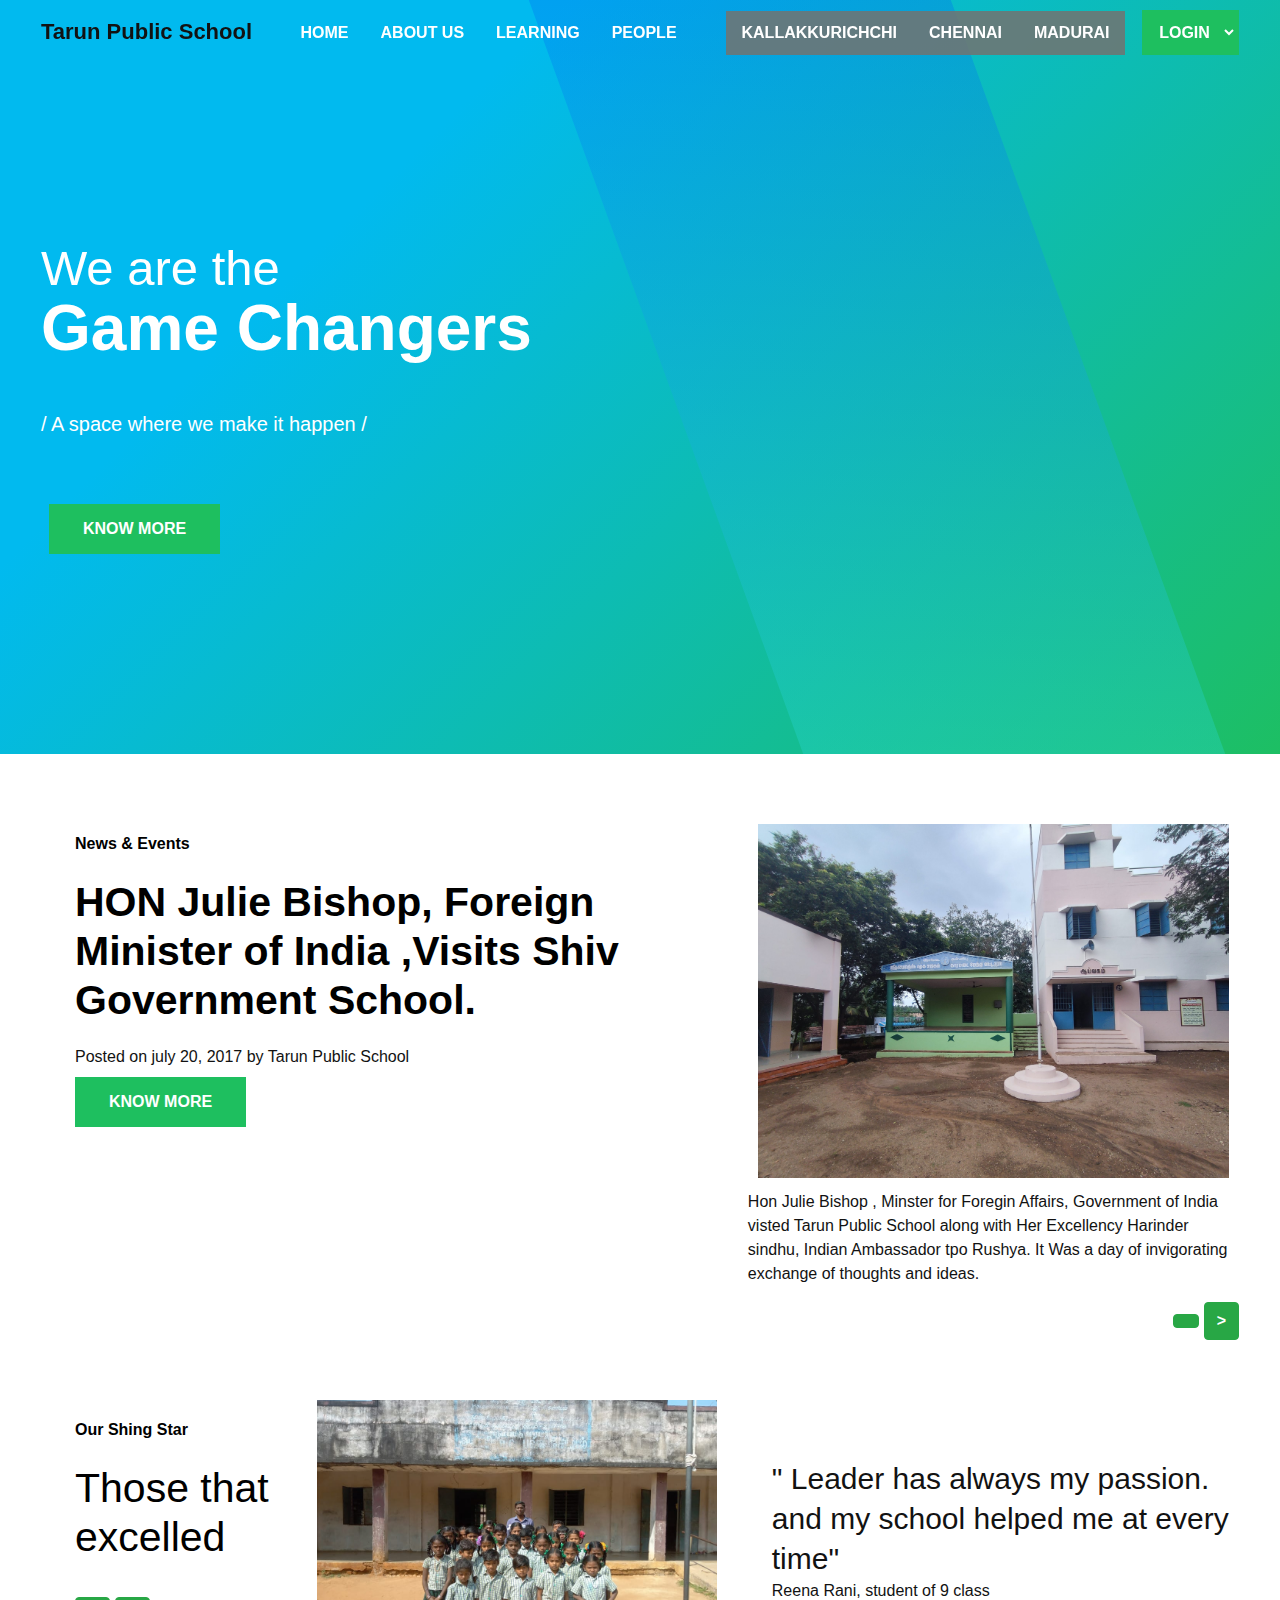
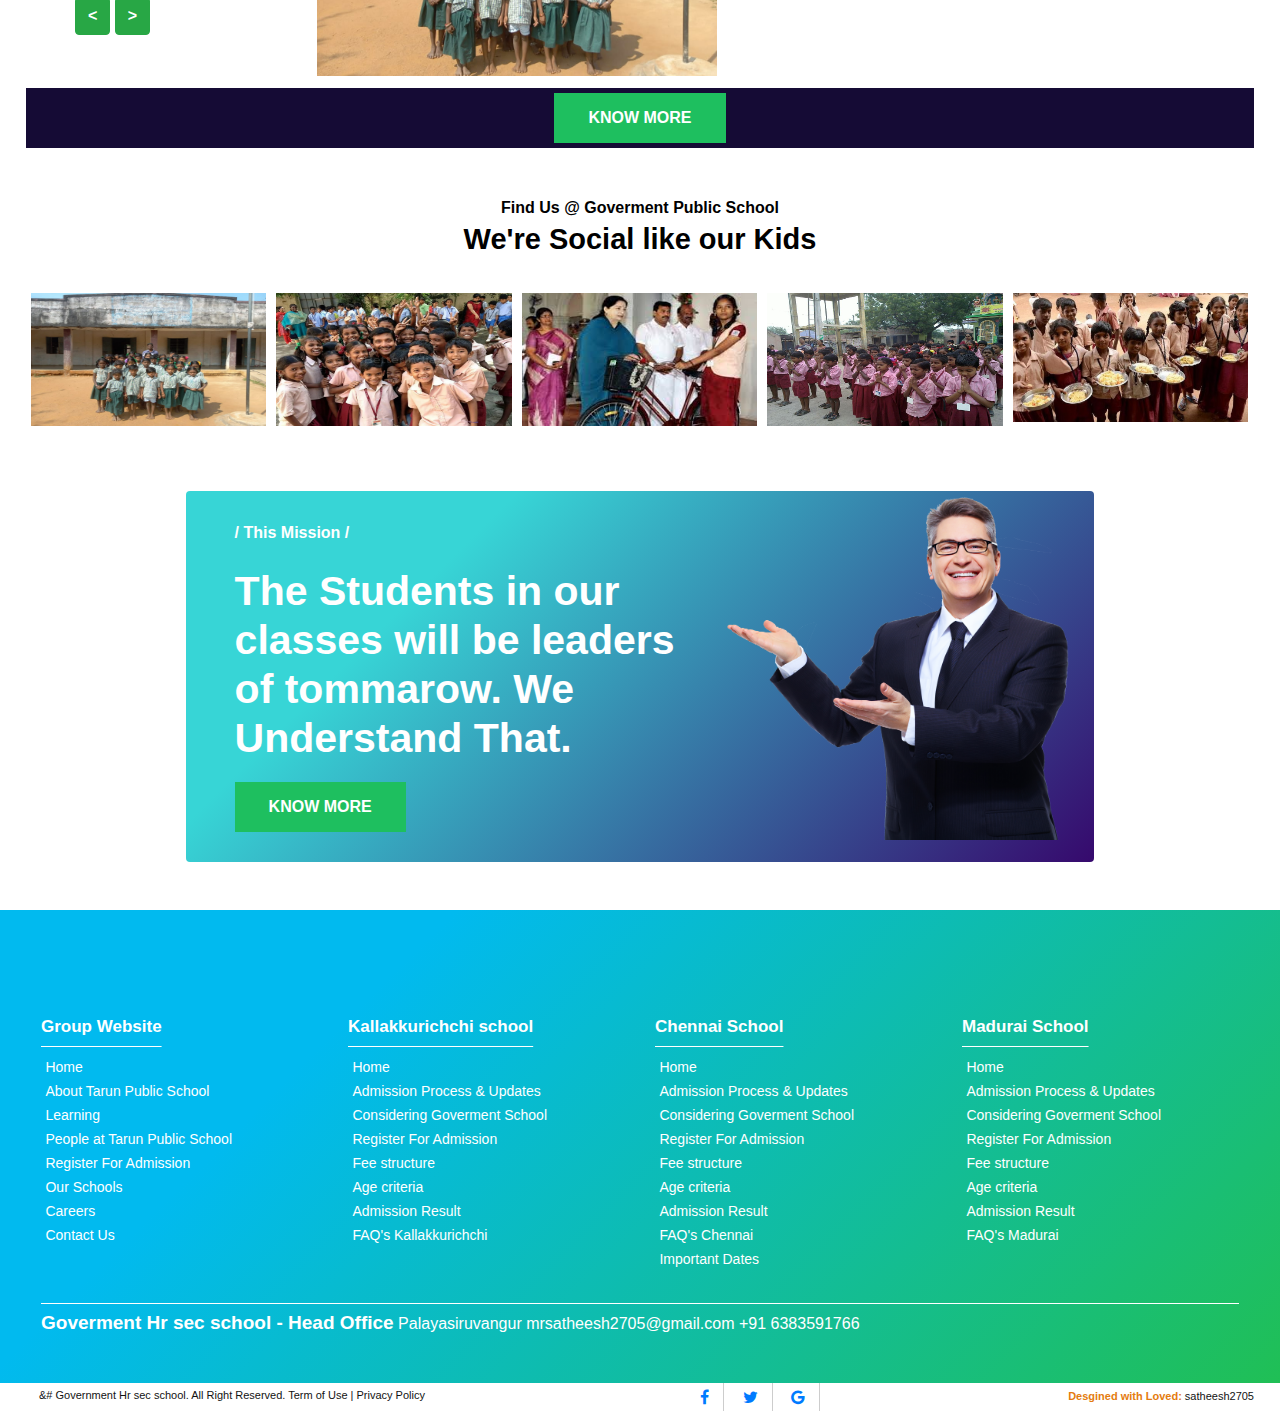
<file: index.html>
<!doctype html>


<head>
    
    
  
    <title>Goverment school of Tamilnadu</title>
    
    
    <meta name="viewport" content="width=device-width, initial-scale=1">


  
    <link rel="stylesheet" href="assets/css/bootstrap.min.css">
    
  <link rel="stylesheet" href="assets/css/Responsive.css">

    
  
    <link rel="stylesheet" href="assets/css/style.css">
    <link rel="stylesheet" href="https://cdnjs.cloudflare.com/ajax/libs/font-awesome/4.7.0/css/font-awesome.min.css">
</head>

<body>
   


  

    <section class="navbar-area">
        <div class="container">
            <div class="row">
                <div class="col-lg-12">
                    <nav class="navbar navbar-expand-lg">
                       
                        <a class="navbar-brand" href="#">
                            <!-- <img src="assets/images/sns-logo3.png" alt="Logo"> -->
                            <h4>Tarun Public School</h4>
                        </a>
                        
                        <button class="navbar-toggler" type="button" data-toggle="collapse" data-target="#navbarTwo" aria-controls="navbarTwo" aria-expanded="false" aria-label="Toggle navigation">
                            <span class="toggler-icon"></span>
                            <span class="toggler-icon"></span>
                            <span class="toggler-icon"></span>
                        </button>

                        <div class="collapse navbar-collapse sub-menu-bar" id="navbarTwo">
                            <ul class="navbar-nav m-auto">
                                <li class="nav-item "><a class="page-scroll" href="#home">home</a></li>
                                <li class="nav-item"><a class="page-scroll" href="#">About Us</a></li>
                                <li class="nav-item"><a class="page-scroll" href="#">Learning</a></li>
                                <li class="nav-item"><a class="page-scroll" href="#">People</a></li>
                                
                               
                            </ul>

                            
                                <ul class="navbar-nav m-auto newnavbar">
                                    <li class="nav-item "><a class="page-scroll" href="#home">Kallakkurichchi</a></li>
                                    <li class="nav-item"><a class="page-scroll" href="#">Chennai</a></li>
                                    <li class="nav-item"><a class="page-scroll" href="#">Madurai</a></li>
                                    
                                    
                                   
                                </ul>
                           
                        </div>

                        
                        
                        <div class="navbar-btn d-none d-sm-inline-block">
                          <a href="login.html"><select class="main-btn rounded-one btnlogin"><option>Login</option></select></a>
                           
                        </div>
                    </nav> 
                </div>
            </div> 
        </div> 
    </section>

    



    <section id="home" class="slider_area">
        <div id="carouselThree" class="carousel slide" data-ride="carousel">
           

            <div class="carousel-inner">
                <div class="carousel-item  active">
                    <div class="container">
                        <div class="row">
                            <div class="col-lg-6">
                                <div class="slider-content">
                                    <h1 class="text">We are the </h1>
                                    <p class="title">Game Changers</p>
                                    <p class="titlenew">/ A space where we make it happen /</p>
                                    <ul class="slider-btn rounded-buttons">
                                        <li><a class="main-btn rounded-one" href="#">Know More</a></li>
                                       
                                    </ul>
                                </div>
                            </div>
                        </div> 
                    </div> 
                    
                </div> 

              

           
        </div>
    </section>





    <section id="team" class="team-area mt-5 mb-5">
        <div class="container missionnew" >
            <div class="row ">

               
                <div class="col-lg-12 col-md-12">
                    <div class="textcontainer">

                      

                        <div class="slider">
                          

                              <p class="missiontxtnew">News & Events </p>

                        <h4 class="submissionnew">HON Julie Bishop, Foreign Minister of India ,Visits Shiv Government School.</h4> 
                        <p class="pb-2">  Posted on july 20, 2017 by Tarun Public School</p>
                            <ul class="slider-btn rounded-buttons">
                                <li><a class="main-btn rounded-one know" href="#">Know More</a></li>
                               
                            </ul>
                        </div>
                    </div>
                    
                    <div class="imagecontainer" >

                        
                        <div class="div-zone" id="main-container">
                            <div class="slide-div">
                              <div class="slidenewtxt active">
                                <img src="assets/images/govtscl2.jpg"/> 
                            </div>
                            <div class="slidenewtxt"> 
                                <img src="assets/images/govtscl3.jpg"/>
                            
                           </div>
                           
                          </div>
                           
                          </div>

                        <p>Hon Julie Bishop , Minster for Foregin Affairs, Government of India visted Tarun Public School along with Her Excellency Harinder sindhu, Indian  Ambassador tpo Rushya. It Was a day of invigorating exchange of thoughts and ideas.
                        </p>
                        <div class="btnnextprev mt-3">
                            <button type="button" class="btn btn-success slide-button" id="previous" value="">  </button>
                            <button type="button" class="btn btn-success slide-button" id="next"  value="" > > </button>
                        </div>
                    </div>



                    
                </div>
            </div> 
           
        </div> 
    </section>





    <section id="team" class="team-area mt-5 mb-5">
        <div class="container missionnewimgr" >
            <div class="row ">

               
                <div class="col-lg-12 col-md-12">
                    <div class="textcontainershing">

                      

                        <div class="slider">
                          

                              <p class="missiontxtnew">Our Shing Star </p>

                        <h4 class="submissionnewshing">Those that excelled</h4> 
                        
                        <div class="btnnextprev mt-3" style="float: left;">
                            <button type="button" class="btn btn-success prev" value=" "> < </button>
                            <button type="button" class="btn btn-success next"  value="" > > </button>
                        </div>
                        </div>
                    </div>
                   
                    
                    <div class="imagecontainershining" >

                        <div class="sliders">
                            <div class="slides active">
                                <img src="assets/images/govtscl.jpeg" alt="aj nasim nasim developer nasim">
                            </div>
                            <div class="slides">
                                <img src="assets/images/govtscl3.jpg" alt="">
                            </div>
                            <div class="slides">
                                <img src="assets/images/govtscl2.jpg" alt="">
                            </div>
                           
                        </div>
                    </div>

                       <!-- <img src="assets/images/girl3.jpg"> -->
                      
                       
                    


                    <div class="shingingtext" >

                        <p>" Leader  has always my passion. and my school helped me at every time"
                        </p>
                       <label class="name">Reena Rani, student of 9 class </label>
                    </div>
                   

                </div>
                </div>

                <div class="row sliderbtnknowmore">
  <ul class="slider-btn rounded-buttons" style="text-align: center; margin: 0 auto;">
    <li><a class="main-btn rounded-one know" href="#">Know More</a></li>
   
</ul>

                </div>
            </div> 
           
        </div> 
    </section>
    <section id="team" class="team-area mt-5 mb-5">
        <div class="container missionnew" >
<div class="text-center">

    <p class="missiontx"> Find Us @ Goverment Public School </p>

            <h4 class="submissi">We're Social like our Kids</h4>
</div>
            
            <div class="row ">

               <div class="images">

                <img class="sath" src="assets/images/govtscl.jpeg"/>
               </div>
               <div class="images">

                <img class="sath" src="assets/images/govtscl4.webp"/>
               </div>
               <div class="images">

                <img  class="sath" src="assets/images/govtscl5.jpeg"/>
               </div>
               <div class="images">

                <img class="sath" src="assets/images/govtscl6.jpg"/>
               </div>
               <div class="images">

                <img src="assets/images/govtscl3.jpg"/>
               </div>
            </div> 
           
        </div> 
    </section>





    <section id="team" class="team-area mt-5 mb-5">
        <div class="container mission  widthmission" >
            <div class="row ">

               
                <div class="col-lg-12 col-md-12">
                    <div class="textcontainer">

                      

                        <div class="slider">
                          

                              <p class="missiontxt">/ This Mission /</p>

                        <h4 class="submission">The Students in our classes will be leaders of tommarow. We Understand That.</h4> 
                            <ul class="slider-btn rounded-buttons">
                                <li><a class="main-btn rounded-one know" href="#">Know More</a></li>
                               
                            </ul>
                        </div>
                    </div>
                    
                    <div class="imagecontainer" >

                        <img src="assets/images/man-12326.png"/>
                    </div>



                    
                </div>
            </div> 
           
        </div> 
    </section>

   


    <section class="footer-area footer-dark">
        <div class="container">
            <div class="row justify-content-center">
               <div class="col-md-3">
              
                    <h4 class="headingfooter">Group Website</h4>
                    <ul>
                      <li><i class="btnfooter"></i> <a href="#">Home</a></li>
                      <li><i class="btnfooter"></i> <a href="#">About Tarun Public School</a></li>
                      <li><i class="btnfooter"></i> <a href="#">Learning</a></li>
                      <li><i class="btnfooter"></i> <a href="#">People at Tarun Public School</a></li>
                      <li><i class="btnfooter"></i> <a href="#">Register For Admission</a></li>
                      <li><i class="btnfooter"></i> <a href="#">Our Schools</a></li>

                      <li><i class="btnfooter"></i> <a href="#">Careers</a></li>
                      <li><i class="btnfooter"></i> <a href="#">Contact Us</a></li>
                    </ul>
                 

               </div>
               <div class="col-md-3">
                <h4 class="headingfooter">Kallakkurichchi school</h4>
                    <ul>
                      <li><i class="btnfooter"></i> <a href="#">Home</a></li>
                      <li><i class="btnfooter"></i> <a href="#">Admission Process & Updates</a></li>
                      <li><i class="btnfooter"></i> <a href="#">Considering Goverment School</a></li>
                      <li><i class="btnfooter"></i> <a href="#">Register For Admission</a></li>
                      <li><i class="btnfooter"></i> <a href="#">Fee structure </a></li>
                      <li><i class="btnfooter"></i> <a href="#">Age criteria  </a></li>
                      <li><i class="btnfooter"></i> <a href="#">Admission Result </a></li>
                      <li><i class="btnfooter"></i> <a href="#">FAQ's Kallakkurichchi</a></li>
                    </ul>

            </div>
            <div class="col-md-3">
                <h4 class="headingfooter">Chennai School</h4>
                <ul>
                    <li><i class="btnfooter"></i> <a href="#">Home</a></li>
                    <li><i class="btnfooter"></i> <a href="#">Admission Process & Updates</a></li>
                    <li><i class="btnfooter"></i> <a href="#">Considering Goverment School</a></li>
                    <li><i class="btnfooter"></i> <a href="#">Register For Admission</a></li>
                    <li><i class="btnfooter"></i> <a href="#">Fee structure  </a></li>
                    <li><i class="btnfooter"></i> <a href="#">Age criteria  </a></li>
                    <li><i class="btnfooter"></i> <a href="#">Admission Result </a></li>
                    <li><i class="btnfooter"></i> <a href="#">FAQ's Chennai</a></li>
                    <li><i class="btnfooter"></i> <a href="#">Important Dates</a></li>
                  </ul>

            </div>
            <div class="col-md-3">
                <h4 class="headingfooter">Madurai School</h4>
                <ul>
                    <li><i class="btnfooter"></i> <a href="#">Home</a></li>
                    <li><i class="btnfooter"></i> <a href="#">Admission Process & Updates</a></li>
                    <li><i class="btnfooter"></i> <a href="#">Considering Goverment School</a></li>
                    <li><i class="btnfooter"></i> <a href="#">Register For Admission</a></li>
                    <li><i class="btnfooter"></i> <a href="#">Fee structure  </a></li>
                    <li><i class="btnfooter"></i> <a href="#">Age criteria  </a></li>
                    <li><i class="btnfooter"></i> <a href="#">Admission Result </a></li>
                    <li><i class="btnfooter"></i> <a href="#">FAQ's Madurai</a></li>
                </ul>

            </div>


            </div> 
            <div class="row justify-content-left newheadlinebox">
           
           <span class="textfooterall"><label class="textfooter">Goverment Hr sec school   - Head Office </label>   Palayasiruvangur  mrsatheesh2705@gmail.com  +91 6383591766 </a> </span>
            </div>
        </div> 
    </section>

    <section class="footer">
        <div class="container">

            <div class="row justify-content-left ">
           <div class="term">
                <span class="footernew"> &# Government Hr sec school. All Right Reserved. Term of Use | Privacy Policy </span>

            </div>
            <div class="socialmedia">
                <div class="socialmediabtn">

                <a href="https://www.facebook.com" class="fa fa-facebook"></a>
                <a href="https://twitter.com/Mrsatheesh_2705" class="fa fa-twitter"></a>
                <a href="https://satheesh-portfolio.vercel.app/" class="fa fa-google"></a>
                </div>
            </div>
            <div class="desginedby">
                <span class="desginedtext"><h1 class="desginedsubheading">Desgined with Loved:</h1> satheesh2705 </span>
                </div>
               
                 </div>
            </div>
            </section>

  

  




  
    <script src="assets/js/bootstrap.min.js"></script>
    
    <script src="https://ajax.googleapis.com/ajax/libs/jquery/3.5.1/jquery.min.js"></script>
    <script>
        $(document).ready(function(){
          $(".navbar-toggler").click(function(){
            $("#navbarTwo").toggle();
          });
        });
        </script>
        <script>

var allSlides = $('.slidenewtxt');
var activeSlide = 0;
$("#next").click(function() {
  if (activeSlide+1 >= allSlides.length) {
    allSlides.eq(activeSlide).removeClass("active");
    activeSlide = 0;
  allSlides.eq(0).addClass("active");
  }
  else {
    allSlides.eq(activeSlide).removeClass("active");
    activeSlide++;
    allSlides.eq(activeSlide).addClass("active");
  }
});
$("#previous").click(function() {
  if (activeSlide-1 < 0) {
    allSlides.eq(0).removeClass("active");
    activeSlide = allSlides.length-1;
    allSlides.eq(activeSlide).addClass("active");
  }
  else {
    allSlides.eq(activeSlide).removeClass("active");
    activeSlide--;
    allSlides.eq(activeSlide).addClass("active");
  }
});

        </script>


<script>


function Slider() {
            let back = document.querySelector('.prev')
            let go   = document.querySelector('.next')
            let items= document.querySelectorAll('.slides')
            let i = 0;
            go.addEventListener('click', () => {
                i++
                if (items.length -1 < i) {
                    i = 0
                }
                items.forEach(item => {
                    item.classList.remove('active')
                })
                items[i].classList.add('active') 
            }) 
            back.addEventListener('click', () => {
                i--;
                if (0 >= i) {
                    i = 0
                }
                items.forEach(item => {
                    item.classList.remove('active')
                })
                items[i].classList.add('active')
                console.log(i)
            })  
        }
        Slider()
</script>


</body>

</html>
</file>
<file: assets/css/Responsive.css>
@media only screen and (max-width: 767px) {

    

}

@media only screen and (max-width: 640px) {
    .imagecontainershining {
        width: 100% !important;
        float: left;
    }
    .sliders {
        display: flex;
        width: 555px !important;
        height: 300px;
        position: relative;
        overflow: hidden;
    }
    body{
        margin: 0;
           padding: 0;
          
           width: auto;
       }
.navbar-area .navbar .navbar-nav .nav-item {
    margin: 0 16px;
    position: relative;
    padding: 11px 0px;
}
.slider-content .title {
    font-size: 34px;
    line-height: 45px;
    text-align: center;
}
.slider-content .text {
    color: #fff;
    font-size: 29px !important;
    line-height: 29px;
    margin-top: 16px;
    font-weight: normal !important;
    text-align: center;
}
.slider-content .titlenew {
    font-size: 20px;
    line-height: 51px !important;
    color: #fff;
    font-weight: 300;
    text-align: center !important;
}
.textcontainer {
    float: left;
    width: 100% !important;
}
.slider {
    padding: 1px 1px !important;
}

.submissionnew {
    color: #000;
    font-size: 20px !important;
    padding-bottom: 19px;
}
.imagecontainer {
    float: left !important;
    width: 100% !important;
}
.submissi {
    color: #000;
    font-size: 21px !important;
    padding-bottom: 1px !important;
}
.images {
    float: left;
    width: 33.3% !important;
    padding: 5px;
    border-right: 2px;
}
.widthmission {
    width: 95% !important;
    border-radius: 4px;
}
.missiontxt {
    padding-top: 7px;
    color: #fff;
    padding-bottom: 19px;
    font-weight: bold;
}
.submission {
    color: #fff;
    font-size: 26px !important;
    padding-bottom: 19px !important;
}
.textcontainershing {
    float: left;
    width: 100% !important;
}
.shingingtext {
    width: 100% !important;
    float: right;
    margin: 14px 0px !important;
}

.sliders .slides img {
    width: 94% !important;
    height: 100%;
    object-fit: cover;
    object-position: center;
}
}



@media only screen and (max-width: 360px) {
.textcontainershing {
    float: left;
    width: 100% !important;
}
.shingingtext p {
    font-size: 19px !important;
    line-height: 40px;
}

.name{
    font-size: 13px!important;
}

body{
     margin: 0;
        padding: 0;
        display: inline-block;
        width: auto;
    }

}
</file>
<file: assets/css/style.css>
.mission{
  background-color: #36096d;
background-image: linear-gradient(315deg, #36096d 0%, #37d5d6 74%);
}

.div-zone {

}

.sliderbtnknowmore{
  background-color: #150b35;
  padding: 5px 0px;
}
.SLider {
  position: relative;
  width: max-content;
  margin: auto;
}

.SLider button {
  width: 70px;
  height: 50px;
  display: block;
  position: absolute;
  top: 50%;
  left: 0;
  z-index: 2;
  border: none;
  outline: none;
  cursor: pointer;
  transition: .3s;
}

.SLider button.next {
  left: auto;
  right: 0;
}

.SLider button:hover {
  color: #fff;
  background: blueviolet;
}        
.sliders {
  display: flex;
  width: 400px; 
  height: 300px;
  position: relative;
  overflow: hidden;
}
.sliders .slides img {
  width: 100%;
  height: 100%;
  object-fit: cover;
  object-position: center;
}
.sliders .slides {
  position: absolute;
  width: 100%;
  height: 100%; 
  opacity: 0;
  transition: .3s;
}

.sliders .slides.active {
  opacity: 1;
}

.slidenewtxt {
  display: none;
  background:transparent;
  padding: 10px;
  border-top-left-radius: 5px;
  border-top-right-radius: 5px;
  height: 300px;
}

.slide-heading {
  font-family: 'Lobster', sans-serif;
  font-size: 10em;
  text-align: center;
}

.active {
  display: block;
}






.widthmission{ width:71%;
  border-radius: 4px;
}
.images {
  float: left;
  width: 19.99%;
  padding: 5px;
  border-right: 2px;
}

.missionnewimgr img {
  width: 64%;
  float: left;
  padding: 12px 0px;
}

.textcontainershing {
  float: left;
  width: 23%;
}
.submissionnewshing {
  color: #000;
  font-size: 41px;
  padding-bottom: 19px;
  font-weight: 100;
}
.imagecontainershining{

  width: 35%;
  float: left;
}
.shingingtext {
  width: 39%;
  float: right;
  margin: 71px 0px;
}
.shingingtext p {
  font-size: 30px;
  line-height: 40px;
}
.name{ font-size: 16px !important;}

.btnlogin{padding: 11px !important;
color: #fff !important;
background: #1ebf5f;}
.btnnextprev button{
font-weight: bold;
outline: none;
}
.btnnextprev{
  float:right;
}
.missiontxtnew{
  color: #000;
    padding-bottom: 22px;
    font-weight: bold;
}
.submissionnew{
  color: #000;
  font-size: 41px;
  padding-bottom: 19px;
}
.missionnew{
  background-color: #fff;
}
.slider{     padding: 30px 34px;}
.imagecontainer{ float:right;
width: 41%;
}
.imagecontainer img{ 
  width: 100%;
  float: right;
}
.missionnew img{   width: 100%;
  float: right;
  padding: 12px 0px;}
.know{ background-color: #1ebf5f !important;
  border-color: #1ebf5f !important;
  color: #fff!important;}

  .missiontxt{     color: #fff;
    padding-bottom: 22px;
  font-weight:bold}
  .submission{ color: #fff;
    font-size: 41px;
    padding-bottom: 19px;}
    .submissi{  color: #000;
      font-size: 29px;
      padding-bottom: 19px;}

    .missiontx{ color: #000;
      padding-bottom: 2px;
    font-weight:bold}

.textcontainer{float:left;
  width: 59%;}
.newnavbar ul li{text-align: center;
padding-right: 8px;
border-right: 1px solid #fff;
height: 22px;
position: relative;}
@import url("https://fonts.googleapis.com/css?family=Poppins:300,400,500,600,700,800");
body {
  font-family: "Poppins", sans-serif;
  font-weight: normal;
  font-style: normal;
  color: #121212; }

* {
  margin: 0;
  padding: 0;
  -webkit-box-sizing: border-box;
  -moz-box-sizing: border-box;
  box-sizing: border-box; }

img {
  max-width: 100%; }

a:focus,
input:focus,
textarea:focus,
button:focus {
  text-decoration: none;
  outline: none; }

a:focus,
a:hover {
  text-decoration: none; }

i,
span,
a {
  display: inline-block; }

h1,
h2,
h3,
h4,
h5,
h6 {
  font-family: "Poppins", sans-serif;
  font-weight: 600;
  color: #121212;
  margin: 0px; }

h1 {
  font-size: 48px; }

h2 {
  font-size: 36px; }

h3 {
  font-size: 28px; }

h4 {
  font-size: 22px; }

h5 {
  font-size: 18px; }

h6 {
  font-size: 16px; }

ul, ol {
  margin: 0px;
  padding: 0px;
  list-style-type: none; }

p {
  font-size: 16px;
  font-weight: 400;
  line-height: 24px;
  color: #121212;
  margin: 0px; }

.bg_cover {
  background-position: center center;
  background-size: cover;
  background-repeat: no-repeat;
  width: 100%;
  height: 100%; }


.slick-slide {
  outline: 0; }


.section-title .title {
  font-size: 44px;
  font-weight: 600;
  color: #121212;
  line-height: 55px; }
  @media (max-width: 767px) {
    .section-title .title {
      font-size: 30px;
      line-height: 35px; } }
.section-title .text {
  font-size: 16px;
  line-height: 24px;
  color: #6c6c6c;
  margin-top: 24px; }




.buttons-title .title {
  font-size: 36px;
  line-height: 45px;
  color: #6c6c6c; }
  @media (max-width: 767px) {
    .buttons-title .title {
      font-size: 24px;
      line-height: 35px; } }

.main-btn {
  display: inline-block;
  font-weight: 700;
  text-align: center;
  white-space: nowrap;
  vertical-align: middle;
  -webkit-user-select: none;
  -moz-user-select: none;
  -ms-user-select: none;
  user-select: none;
  border: 2px solid transparent;
  padding: 0 32px;
  font-size: 16px;
  line-height: 46px;
  color: #0067f4;
  cursor: pointer;
  z-index: 5;
  -webkit-transition: all 0.4s ease-out 0s;
  -moz-transition: all 0.4s ease-out 0s;
  -ms-transition: all 0.4s ease-out 0s;
  -o-transition: all 0.4s ease-out 0s;
  transition: all 0.4s ease-out 0s;
  position: relative;
  text-transform: uppercase; }
  @media (max-width: 767px) {
    .main-btn {
      font-size: 14px;
      padding: 0 20px;
      line-height: 40px; } }


.standard-buttons ul li {
  display: inline-block;
  margin-left: 18px;
  margin-top: 20px; }
  @media (max-width: 767px) {
    .standard-buttons ul li {
      margin-left: 0; } }
  .standard-buttons ul li:first-child {
    margin-left: 0; }
.standard-buttons .standard-one {
  border-color: #0067f4; }
  .standard-buttons .standard-one:hover {
    color: #0067f4;
    background-color: rgba(0, 103, 244, 0.4); }
.standard-buttons .standard-two {
  color: #fff;
  background-color: #0067f4;
  border-color: #0067f4; }
  .standard-buttons .standard-two:hover {
    color: #0067f4;
    background-color: transparent; }
.standard-buttons .standard-three {
  overflow: hidden;
  line-height: 50px;
  color: #fff;
  background: -webkit-linear-gradient(left, #0067f4 0%, #2bdbdc 50%, #0067f4 100%);
  background: -o-linear-gradient(left, #0067f4 0%, #2bdbdc 50%, #0067f4 100%);
  background: linear-gradient(to right, #0067f4 0%, #2bdbdc 50%, #0067f4 100%);
  border: 0;
  line-height: 52px;
  background-size: 200% auto; }
  @media only screen and (min-width: 768px) and (max-width: 991px) {
    .standard-buttons .standard-three {
      line-height: 44px; } }
  @media (max-width: 767px) {
    .standard-buttons .standard-three {
      line-height: 44px; } }
  .standard-buttons .standard-three:hover {
    background-position: right center; }
.standard-buttons .standard-four {
  border-color: #0067f4;
  padding-left: 60px; }
  @media (max-width: 767px) {
    .standard-buttons .standard-four {
      padding-left: 40px; } }
  .standard-buttons .standard-four span {
    position: absolute;
    top: 50%;
    -webkit-transform: translateY(-50%);
    -moz-transform: translateY(-50%);
    -ms-transform: translateY(-50%);
    -o-transform: translateY(-50%);
    transform: translateY(-50%);
    overflow: hidden;
    left: 30px;
    line-height: normal; }
    @media (max-width: 767px) {
      .standard-buttons .standard-four span {
        left: 15px; } }
  .standard-buttons .standard-four:hover {
    color: #0067f4;
    background-color: rgba(0, 103, 244, 0.4); }
    .standard-buttons .standard-four:hover i {
      animation: iconTranslateY 0.5s forwards; }
.standard-buttons .standard-five {
  color: #fff;
  background-color: #0067f4;
  border-color: #0067f4;
  padding-left: 60px; }
  @media (max-width: 767px) {
    .standard-buttons .standard-five {
      padding-left: 40px; } }
  .standard-buttons .standard-five span {
    position: absolute;
    top: 50%;
    -webkit-transform: translateY(-50%);
    -moz-transform: translateY(-50%);
    -ms-transform: translateY(-50%);
    -o-transform: translateY(-50%);
    transform: translateY(-50%);
    overflow: hidden;
    left: 30px;
    line-height: normal; }
    @media (max-width: 767px) {
      .standard-buttons .standard-five span {
        left: 15px; } }
  .standard-buttons .standard-five:hover {
    color: #0067f4;
    background-color: transparent; }
    .standard-buttons .standard-five:hover i {
      animation: iconTranslateY 0.5s forwards; }
.standard-buttons .standard-six {
  padding-right: 60px;
  overflow: hidden;
  line-height: 50px;
  color: #fff;
  background: -webkit-linear-gradient(left, #0067f4 0%, #2bdbdc 50%, #0067f4 100%);
  background: -o-linear-gradient(left, #0067f4 0%, #2bdbdc 50%, #0067f4 100%);
  background: linear-gradient(to right, #0067f4 0%, #2bdbdc 50%, #0067f4 100%);
  border: 0;
  line-height: 52px;
  background-size: 200% auto; }
  @media (max-width: 767px) {
    .standard-buttons .standard-six {
      padding-right: 40px;
      line-height: 44px; } }
  @media only screen and (min-width: 768px) and (max-width: 991px) {
    .standard-buttons .standard-six {
      line-height: 44px; } }
  .standard-buttons .standard-six span {
    position: absolute;
    top: 50%;
    -webkit-transform: translateY(-50%);
    -moz-transform: translateY(-50%);
    -ms-transform: translateY(-50%);
    -o-transform: translateY(-50%);
    transform: translateY(-50%);
    overflow: hidden;
    right: 30px;
    line-height: normal; }
    @media (max-width: 767px) {
      .standard-buttons .standard-six span {
        right: 15px; } }
  .standard-buttons .standard-six:hover {
    background-position: right center; }
    .standard-buttons .standard-six:hover i {
      -webkit-animation: iconTranslateY 0.5s forwards;
      -moz-animation: iconTranslateY 0.5s forwards;
      -o-animation: iconTranslateY 0.5s forwards;
      animation: iconTranslateY 0.5s forwards; }


.light-rounded-buttons ul li {
  display: inline-block;
  margin-left: 18px;
  margin-top: 20px; }
  @media (max-width: 767px) {
    .light-rounded-buttons ul li {
      margin-left: 0; } }
  .light-rounded-buttons ul li:first-child {
    margin-left: 0; }
.light-rounded-buttons .main-btn {
  border-radius: 5px; }
.light-rounded-buttons .light-rounded-one {
  border-color: #0067f4; }
  .light-rounded-buttons .light-rounded-one:hover {
    color: #0067f4;
    background-color: rgba(0, 103, 244, 0.4); }
.light-rounded-buttons .light-rounded-two {
  color: #fff;
  background-color: #0067f4;
  border-color: #0067f4; }
  .light-rounded-buttons .light-rounded-two:hover {
    color: #0067f4;
    background-color: transparent; }
.light-rounded-buttons .light-rounded-three {
  overflow: hidden;
  line-height: 50px;
  color: #fff;
  background: -webkit-linear-gradient(left, #0067f4 0%, #2bdbdc 50%, #0067f4 100%);
  background: -o-linear-gradient(left, #0067f4 0%, #2bdbdc 50%, #0067f4 100%);
  background: linear-gradient(to right, #0067f4 0%, #2bdbdc 50%, #0067f4 100%);
  background-size: 200% auto;
  line-height: 52px;
  border: 0; }
  @media only screen and (min-width: 768px) and (max-width: 991px) {
    .light-rounded-buttons .light-rounded-three {
      line-height: 44px; } }
  @media (max-width: 767px) {
    .light-rounded-buttons .light-rounded-three {
      line-height: 44px; } }
  .light-rounded-buttons .light-rounded-three:hover {
    background-position: right center; }
.light-rounded-buttons .light-rounded-four {
  border-color: #0067f4;
  padding-left: 60px; }
  @media (max-width: 767px) {
    .light-rounded-buttons .light-rounded-four {
      padding-left: 40px; } }
  .light-rounded-buttons .light-rounded-four span {
    position: absolute;
    top: 50%;
    -webkit-transform: translateY(-50%);
    -moz-transform: translateY(-50%);
    -ms-transform: translateY(-50%);
    -o-transform: translateY(-50%);
    transform: translateY(-50%);
    overflow: hidden;
    left: 30px;
    line-height: normal; }
    @media (max-width: 767px) {
      .light-rounded-buttons .light-rounded-four span {
        left: 15px; } }
  .light-rounded-buttons .light-rounded-four:hover {
    color: #0067f4;
    background-color: rgba(0, 103, 244, 0.4); }
    .light-rounded-buttons .light-rounded-four:hover i {
      -webkit-animation: iconTranslateY 0.5s forwards;
      -moz-animation: iconTranslateY 0.5s forwards;
      -o-animation: iconTranslateY 0.5s forwards;
      animation: iconTranslateY 0.5s forwards; }
.light-rounded-buttons .light-rounded-five {
  color: #fff;
  background-color: #0067f4;
  border-color: #0067f4;
  padding-left: 60px; }
  @media (max-width: 767px) {
    .light-rounded-buttons .light-rounded-five {
      padding-left: 40px; } }
  .light-rounded-buttons .light-rounded-five span {
    position: absolute;
    top: 50%;
    -webkit-transform: translateY(-50%);
    -moz-transform: translateY(-50%);
    -ms-transform: translateY(-50%);
    -o-transform: translateY(-50%);
    transform: translateY(-50%);
    overflow: hidden;
    left: 30px;
    line-height: normal; }
    @media (max-width: 767px) {
      .light-rounded-buttons .light-rounded-five span {
        left: 15px; } }
  .light-rounded-buttons .light-rounded-five:hover {
    color: #0067f4;
    background-color: transparent; }
    .light-rounded-buttons .light-rounded-five:hover i {
      -webkit-animation: iconTranslateY 0.5s forwards;
      -moz-animation: iconTranslateY 0.5s forwards;
      -o-animation: iconTranslateY 0.5s forwards;
      animation: iconTranslateY 0.5s forwards; }
.light-rounded-buttons .light-rounded-six {
  padding-right: 60px;
  overflow: hidden;
  line-height: 50px;
  color: #fff;
  background: -webkit-linear-gradient(left, #0067f4 0%, #2bdbdc 50%, #0067f4 100%);
  background: -o-linear-gradient(left, #0067f4 0%, #2bdbdc 50%, #0067f4 100%);
  background: linear-gradient(to right, #0067f4 0%, #2bdbdc 50%, #0067f4 100%);
  background-size: 200% auto;
  line-height: 52px;
  border: 0; }
  @media only screen and (min-width: 768px) and (max-width: 991px) {
    .light-rounded-buttons .light-rounded-six {
      line-height: 44px; } }
  @media (max-width: 767px) {
    .light-rounded-buttons .light-rounded-six {
      padding-right: 40px;
      line-height: 44px; } }
  .light-rounded-buttons .light-rounded-six span {
    position: absolute;
    top: 50%;
    -webkit-transform: translateY(-50%);
    -moz-transform: translateY(-50%);
    -ms-transform: translateY(-50%);
    -o-transform: translateY(-50%);
    transform: translateY(-50%);
    overflow: hidden;
    right: 30px;
    line-height: normal; }
    @media (max-width: 767px) {
      .light-rounded-buttons .light-rounded-six span {
        right: 15px; } }
  .light-rounded-buttons .light-rounded-six:hover {
    background-position: right center; }
    .light-rounded-buttons .light-rounded-six:hover i {
      -webkit-animation: iconTranslateY 0.5s forwards;
      -moz-animation: iconTranslateY 0.5s forwards;
      -o-animation: iconTranslateY 0.5s forwards;
      animation: iconTranslateY 0.5s forwards; }


.semi-rounded-buttons ul li {
  display: inline-block;
  margin-left: 18px;
  margin-top: 20px; }
  @media (max-width: 767px) {
    .semi-rounded-buttons ul li {
      margin-left: 0; } }
  .semi-rounded-buttons ul li:first-child {
    margin-left: 0; }
.semi-rounded-buttons .main-btn {
  border-radius: 10px; }
.semi-rounded-buttons .semi-rounded-one {
  border-color: #0067f4; }
  .semi-rounded-buttons .semi-rounded-one:hover {
    color: #0067f4;
    background-color: rgba(0, 103, 244, 0.4); }
.semi-rounded-buttons .semi-rounded-two {
  color: #fff;
  background-color: #0067f4;
  border-color: #0067f4; }
  .semi-rounded-buttons .semi-rounded-two:hover {
    color: #0067f4;
    background-color: transparent; }
.semi-rounded-buttons .semi-rounded-three {
  overflow: hidden;
  line-height: 52px;
  background: -webkit-linear-gradient(left, #0067f4 0%, #2bdbdc 50%, #0067f4 100%);
  background: -o-linear-gradient(left, #0067f4 0%, #2bdbdc 50%, #0067f4 100%);
  background: linear-gradient(to right, #0067f4 0%, #2bdbdc 50%, #0067f4 100%);
  background-size: 200% auto;
  border: 0;
  color: #fff; }
  @media only screen and (min-width: 768px) and (max-width: 991px) {
    .semi-rounded-buttons .semi-rounded-three {
      line-height: 44px; } }
  @media (max-width: 767px) {
    .semi-rounded-buttons .semi-rounded-three {
      line-height: 44px; } }
  .semi-rounded-buttons .semi-rounded-three:hover {
    background-position: right center; }
.semi-rounded-buttons .semi-rounded-four {
  border-color: #0067f4;
  padding-left: 60px; }
  @media (max-width: 767px) {
    .semi-rounded-buttons .semi-rounded-four {
      padding-left: 40px; } }
  .semi-rounded-buttons .semi-rounded-four span {
    position: absolute;
    top: 50%;
    -webkit-transform: translateY(-50%);
    -moz-transform: translateY(-50%);
    -ms-transform: translateY(-50%);
    -o-transform: translateY(-50%);
    transform: translateY(-50%);
    overflow: hidden;
    left: 30px;
    line-height: normal; }
    @media (max-width: 767px) {
      .semi-rounded-buttons .semi-rounded-four span {
        left: 15px; } }
  .semi-rounded-buttons .semi-rounded-four:hover {
    color: #0067f4;
    background-color: rgba(0, 103, 244, 0.4); }
    .semi-rounded-buttons .semi-rounded-four:hover i {
      -webkit-animation: iconTranslateY 0.5s forwards;
      -moz-animation: iconTranslateY 0.5s forwards;
      -o-animation: iconTranslateY 0.5s forwards;
      animation: iconTranslateY 0.5s forwards; }
.semi-rounded-buttons .semi-rounded-five {
  color: #fff;
  background-color: #0067f4;
  border-color: #0067f4;
  padding-left: 60px; }
  @media (max-width: 767px) {
    .semi-rounded-buttons .semi-rounded-five {
      padding-left: 40px; } }
  .semi-rounded-buttons .semi-rounded-five span {
    position: absolute;
    top: 50%;
    -webkit-transform: translateY(-50%);
    -moz-transform: translateY(-50%);
    -ms-transform: translateY(-50%);
    -o-transform: translateY(-50%);
    transform: translateY(-50%);
    overflow: hidden;
    left: 30px;
    line-height: normal; }
    @media (max-width: 767px) {
      .semi-rounded-buttons .semi-rounded-five span {
        left: 15px; } }
  .semi-rounded-buttons .semi-rounded-five:hover {
    color: #0067f4;
    background-color: transparent; }
    .semi-rounded-buttons .semi-rounded-five:hover i {
      -webkit-animation: iconTranslateY 0.5s forwards;
      -moz-animation: iconTranslateY 0.5s forwards;
      -o-animation: iconTranslateY 0.5s forwards;
      animation: iconTranslateY 0.5s forwards; }
.semi-rounded-buttons .semi-rounded-six {
  padding-right: 60px;
  overflow: hidden;
  line-height: 52px;
  background: -webkit-linear-gradient(left, #0067f4 0%, #2bdbdc 50%, #0067f4 100%);
  background: -o-linear-gradient(left, #0067f4 0%, #2bdbdc 50%, #0067f4 100%);
  background: linear-gradient(to right, #0067f4 0%, #2bdbdc 50%, #0067f4 100%);
  background-size: 200% auto;
  border: 0;
  color: #fff; }
  @media only screen and (min-width: 768px) and (max-width: 991px) {
    .semi-rounded-buttons .semi-rounded-six {
      line-height: 44px; } }
  @media (max-width: 767px) {
    .semi-rounded-buttons .semi-rounded-six {
      padding-right: 40px;
      line-height: 44px; } }
  .semi-rounded-buttons .semi-rounded-six span {
    position: absolute;
    top: 50%;
    -webkit-transform: translateY(-50%);
    -moz-transform: translateY(-50%);
    -ms-transform: translateY(-50%);
    -o-transform: translateY(-50%);
    transform: translateY(-50%);
    overflow: hidden;
    right: 30px;
    line-height: normal; }
    @media (max-width: 767px) {
      .semi-rounded-buttons .semi-rounded-six span {
        right: 15px; } }
  .semi-rounded-buttons .semi-rounded-six:hover {
    background-position: right center; }
    .semi-rounded-buttons .semi-rounded-six:hover i {
      -webkit-animation: iconTranslateY 0.5s forwards;
      -moz-animation: iconTranslateY 0.5s forwards;
      -o-animation: iconTranslateY 0.5s forwards;
      animation: iconTranslateY 0.5s forwards; }


.rounded-buttons ul li {
  display: inline-block;
  margin-left: 18px;
  margin-top: 20px; }
  @media (max-width: 767px) {
    .rounded-buttons ul li {
      margin-left: 0; } }
  .rounded-buttons ul li:first-child {
    margin-left: 0; }
.rounded-buttons .main-btn {
  border-radius: 0px; }
.rounded-buttons .rounded-one {
  border-color: #0067f4; }
  .rounded-buttons .rounded-one:hover {
    color: #0067f4;
    background-color: rgba(0, 103, 244, 0.4); }
.rounded-buttons .rounded-two {
  color: #fff;
  background-color: #0067f4;
  border-color: #0067f4; }
  .rounded-buttons .rounded-two:hover {
    color: #0067f4;
    background-color: transparent; }
.rounded-buttons .rounded-three {
  overflow: hidden;
  line-height: 52px;
  background: -webkit-linear-gradient(left, #0067f4 0%, #2bdbdc 50%, #0067f4 100%);
  background: -o-linear-gradient(left, #0067f4 0%, #2bdbdc 50%, #0067f4 100%);
  background: linear-gradient(to right, #0067f4 0%, #2bdbdc 50%, #0067f4 100%);
  background-size: 200% auto;
  color: #fff;
  border: 0; }
  @media only screen and (min-width: 768px) and (max-width: 991px) {
    .rounded-buttons .rounded-three {
      line-height: 44px; } }
  @media (max-width: 767px) {
    .rounded-buttons .rounded-three {
      line-height: 44px; } }
  .rounded-buttons .rounded-three:hover {
    background-position: right center; }
.rounded-buttons .rounded-four {
  border-color: #0067f4;
  padding-left: 60px; }
  @media (max-width: 767px) {
    .rounded-buttons .rounded-four {
      padding-left: 40px; } }
  .rounded-buttons .rounded-four span {
    position: absolute;
    top: 50%;
    -webkit-transform: translateY(-50%);
    -moz-transform: translateY(-50%);
    -ms-transform: translateY(-50%);
    -o-transform: translateY(-50%);
    transform: translateY(-50%);
    overflow: hidden;
    left: 30px;
    line-height: normal; }
    @media (max-width: 767px) {
      .rounded-buttons .rounded-four span {
        left: 15px; } }
  .rounded-buttons .rounded-four:hover {
    color: #0067f4;
    background-color: rgba(0, 103, 244, 0.4); }
    .rounded-buttons .rounded-four:hover i {
      -webkit-animation: iconTranslateY 0.5s forwards;
      -moz-animation: iconTranslateY 0.5s forwards;
      -o-animation: iconTranslateY 0.5s forwards;
      animation: iconTranslateY 0.5s forwards; }
.rounded-buttons .rounded-five {
  color: #fff;
  background-color: #0067f4;
  border-color: #0067f4;
  padding-left: 60px; }
  @media (max-width: 767px) {
    .rounded-buttons .rounded-five {
      padding-left: 40px; } }
  .rounded-buttons .rounded-five span {
    position: absolute;
    top: 50%;
    -webkit-transform: translateY(-50%);
    -moz-transform: translateY(-50%);
    -ms-transform: translateY(-50%);
    -o-transform: translateY(-50%);
    transform: translateY(-50%);
    overflow: hidden;
    left: 30px;
    line-height: normal; }
    @media (max-width: 767px) {
      .rounded-buttons .rounded-five span {
        left: 15px; } }
  .rounded-buttons .rounded-five:hover {
    color: #0067f4;
    background-color: transparent; }
    .rounded-buttons .rounded-five:hover i {
      -webkit-animation: iconTranslateY 0.5s forwards;
      -moz-animation: iconTranslateY 0.5s forwards;
      -o-animation: iconTranslateY 0.5s forwards;
      animation: iconTranslateY 0.5s forwards; }
.rounded-buttons .rounded-six {
  padding-right: 60px;
  overflow: hidden;
  line-height: 52px;
  background: -webkit-linear-gradient(left, #0067f4 0%, #2bdbdc 50%, #0067f4 100%);
  background: -o-linear-gradient(left, #0067f4 0%, #2bdbdc 50%, #0067f4 100%);
  background: linear-gradient(to right, #0067f4 0%, #2bdbdc 50%, #0067f4 100%);
  background-size: 200% auto;
  color: #fff;
  border: 0; }
  @media only screen and (min-width: 768px) and (max-width: 991px) {
    .rounded-buttons .rounded-six {
      line-height: 44px; } }
  @media (max-width: 767px) {
    .rounded-buttons .rounded-six {
      padding-right: 40px;
      line-height: 44px; } }
  .rounded-buttons .rounded-six span {
    position: absolute;
    top: 50%;
    -webkit-transform: translateY(-50%);
    -moz-transform: translateY(-50%);
    -ms-transform: translateY(-50%);
    -o-transform: translateY(-50%);
    transform: translateY(-50%);
    overflow: hidden;
    right: 30px;
    line-height: normal; }
    @media (max-width: 767px) {
      .rounded-buttons .rounded-six span {
        right: 15px; } }
  .rounded-buttons .rounded-six:hover {
    background-position: right center; }
    .rounded-buttons .rounded-six:hover i {
      -webkit-animation: iconTranslateY 0.5s forwards;
      -moz-animation: iconTranslateY 0.5s forwards;
      -o-animation: iconTranslateY 0.5s forwards;
      animation: iconTranslateY 0.5s forwards; }


.success-buttons ul li {
  display: inline-block;
  margin-left: 18px;
  margin-top: 20px; }
  @media (max-width: 767px) {
    .success-buttons ul li {
      margin-left: 0; } }
  .success-buttons ul li:first-child {
    margin-left: 0; }
.success-buttons .success-one {
  border-color: #4da422;
  color: #4da422; }
  .success-buttons .success-one:hover {
    color: #4da422;
    background-color: rgba(77, 164, 34, 0.4); }
.success-buttons .success-two {
  color: #fff;
  background-color: #4da422;
  border-color: #4da422; }
  .success-buttons .success-two:hover {
    color: #4da422;
    background-color: transparent; }
.success-buttons .success-three {
  overflow: hidden;
  line-height: 52px;
  color: #fff;
  border: 0;
  background: -webkit-linear-gradient(left, #4da422 0%, #69e02e 50%, #4da422 100%);
  background: -o-linear-gradient(left, #4da422 0%, #69e02e 50%, #4da422 100%);
  background: linear-gradient(to right, #4da422 0%, #69e02e 50%, #4da422 100%);
  background-size: 200% auto; }
  @media only screen and (min-width: 768px) and (max-width: 991px) {
    .success-buttons .success-three {
      line-height: 44px; } }
  @media (max-width: 767px) {
    .success-buttons .success-three {
      line-height: 44px; } }
  .success-buttons .success-three:hover {
    background-position: right center; }
.success-buttons .success-four {
  padding-left: 60px;
  border-color: #4da422;
  color: #4da422; }
  @media (max-width: 767px) {
    .success-buttons .success-four {
      padding-left: 40px; } }
  .success-buttons .success-four span {
    position: absolute;
    top: 50%;
    -webkit-transform: translateY(-50%);
    -moz-transform: translateY(-50%);
    -ms-transform: translateY(-50%);
    -o-transform: translateY(-50%);
    transform: translateY(-50%);
    overflow: hidden;
    left: 30px;
    line-height: normal; }
    @media (max-width: 767px) {
      .success-buttons .success-four span {
        left: 15px; } }
  .success-buttons .success-four:hover {
    color: #4da422;
    background-color: rgba(77, 164, 34, 0.4); }
    .success-buttons .success-four:hover i {
      -webkit-animation: iconTranslateY 0.5s forwards;
      -moz-animation: iconTranslateY 0.5s forwards;
      -o-animation: iconTranslateY 0.5s forwards;
      animation: iconTranslateY 0.5s forwards; }
.success-buttons .success-five {
  padding-left: 60px;
  color: #fff;
  background-color: #4da422;
  border-color: #4da422; }
  @media (max-width: 767px) {
    .success-buttons .success-five {
      padding-left: 40px; } }
  .success-buttons .success-five span {
    position: absolute;
    top: 50%;
    -webkit-transform: translateY(-50%);
    -moz-transform: translateY(-50%);
    -ms-transform: translateY(-50%);
    -o-transform: translateY(-50%);
    transform: translateY(-50%);
    overflow: hidden;
    left: 30px;
    line-height: normal; }
    @media (max-width: 767px) {
      .success-buttons .success-five span {
        left: 15px; } }
  .success-buttons .success-five:hover {
    color: #4da422;
    background-color: transparent; }
    .success-buttons .success-five:hover i {
      -webkit-animation: iconTranslateY 0.5s forwards;
      -moz-animation: iconTranslateY 0.5s forwards;
      -o-animation: iconTranslateY 0.5s forwards;
      animation: iconTranslateY 0.5s forwards; }
.success-buttons .success-six {
  padding-right: 60px;
  overflow: hidden;
  line-height: 52px;
  color: #fff;
  border: 0;
  background: -webkit-linear-gradient(left, #4da422 0%, #69e02e 50%, #4da422 100%);
  background: -o-linear-gradient(left, #4da422 0%, #69e02e 50%, #4da422 100%);
  background: linear-gradient(to right, #4da422 0%, #69e02e 50%, #4da422 100%);
  background-size: 200% auto; }
  @media only screen and (min-width: 768px) and (max-width: 991px) {
    .success-buttons .success-six {
      line-height: 44px; } }
  @media (max-width: 767px) {
    .success-buttons .success-six {
      padding-right: 40px;
      line-height: 44px; } }
  .success-buttons .success-six span {
    position: absolute;
    top: 50%;
    -webkit-transform: translateY(-50%);
    -moz-transform: translateY(-50%);
    -ms-transform: translateY(-50%);
    -o-transform: translateY(-50%);
    transform: translateY(-50%);
    overflow: hidden;
    right: 30px;
    line-height: normal; }
    @media (max-width: 767px) {
      .success-buttons .success-six span {
        right: 15px; } }
  .success-buttons .success-six:hover {
    background-position: right center; }
    .success-buttons .success-six:hover i {
      -webkit-animation: iconTranslateY 0.5s forwards;
      -moz-animation: iconTranslateY 0.5s forwards;
      -o-animation: iconTranslateY 0.5s forwards;
      animation: iconTranslateY 0.5s forwards; }


.warning-buttons ul li {
  display: inline-block;
  margin-left: 18px;
  margin-top: 20px; }
  @media (max-width: 767px) {
    .warning-buttons ul li {
      margin-left: 0; } }
  .warning-buttons ul li:first-child {
    margin-left: 0; }
.warning-buttons .warning-one {
  border-color: #ffb400;
  color: #ffb400; }
  .warning-buttons .warning-one:hover {
    color: #ffb400;
    background-color: rgba(255, 180, 0, 0.4); }
.warning-buttons .warning-two {
  color: #fff;
  background-color: #ffb400;
  border-color: #ffb400; }
  @media only screen and (min-width: 768px) and (max-width: 991px) {
    .warning-buttons .warning-two {
      line-height: 44px; } }
  @media (max-width: 767px) {
    .warning-buttons .warning-two {
      padding-right: 40px;
      line-height: 44px; } }
  .warning-buttons .warning-two:hover {
    color: #ffb400;
    background-color: transparent; }
.warning-buttons .warning-three {
  overflow: hidden;
  line-height: 52px;
  color: #fff;
  border: 0;
  background: -webkit-linear-gradient(left, #ffb400 0%, #f7e500 50%, #ffb400 100%);
  background: -o-linear-gradient(left, #ffb400 0%, #f7e500 50%, #ffb400 100%);
  background: linear-gradient(to right, #ffb400 0%, #f7e500 50%, #ffb400 100%);
  background-size: 200% auto; }
  @media only screen and (min-width: 768px) and (max-width: 991px) {
    .warning-buttons .warning-three {
      line-height: 44px; } }
  @media (max-width: 767px) {
    .warning-buttons .warning-three {
      line-height: 44px; } }
  .warning-buttons .warning-three:hover {
    background-position: right center; }
.warning-buttons .warning-four {
  padding-left: 60px;
  border-color: #ffb400;
  color: #ffb400; }
  @media (max-width: 767px) {
    .warning-buttons .warning-four {
      padding-left: 40px; } }
  .warning-buttons .warning-four span {
    position: absolute;
    top: 50%;
    -webkit-transform: translateY(-50%);
    -moz-transform: translateY(-50%);
    -ms-transform: translateY(-50%);
    -o-transform: translateY(-50%);
    transform: translateY(-50%);
    overflow: hidden;
    left: 30px;
    line-height: normal; }
    @media (max-width: 767px) {
      .warning-buttons .warning-four span {
        left: 15px; } }
  .warning-buttons .warning-four:hover {
    color: #ffb400;
    background-color: rgba(255, 180, 0, 0.4); }
    .warning-buttons .warning-four:hover i {
      -webkit-animation: iconTranslateY 0.5s forwards;
      -moz-animation: iconTranslateY 0.5s forwards;
      -o-animation: iconTranslateY 0.5s forwards;
      animation: iconTranslateY 0.5s forwards; }
.warning-buttons .warning-five {
  padding-left: 60px;
  color: #fff;
  background-color: #ffb400;
  border-color: #ffb400; }
  @media (max-width: 767px) {
    .warning-buttons .warning-five {
      padding-left: 40px; } }
  .warning-buttons .warning-five span {
    position: absolute;
    top: 50%;
    -webkit-transform: translateY(-50%);
    -moz-transform: translateY(-50%);
    -ms-transform: translateY(-50%);
    -o-transform: translateY(-50%);
    transform: translateY(-50%);
    overflow: hidden;
    left: 30px;
    line-height: normal; }
    @media (max-width: 767px) {
      .warning-buttons .warning-five span {
        left: 15px; } }
  .warning-buttons .warning-five:hover {
    color: #ffb400;
    background-color: transparent; }
    .warning-buttons .warning-five:hover i {
      -webkit-animation: iconTranslateY 0.5s forwards;
      -moz-animation: iconTranslateY 0.5s forwards;
      -o-animation: iconTranslateY 0.5s forwards;
      animation: iconTranslateY 0.5s forwards; }
.warning-buttons .warning-six {
  padding-right: 60px;
  overflow: hidden;
  line-height: 52px;
  color: #fff;
  border: 0;
  background: -webkit-linear-gradient(left, #ffb400 0%, #f7e500 50%, #ffb400 100%);
  background: -o-linear-gradient(left, #ffb400 0%, #f7e500 50%, #ffb400 100%);
  background: linear-gradient(to right, #ffb400 0%, #f7e500 50%, #ffb400 100%);
  background-size: 200% auto; }
  @media only screen and (min-width: 768px) and (max-width: 991px) {
    .warning-buttons .warning-six {
      line-height: 44px; } }
  @media (max-width: 767px) {
    .warning-buttons .warning-six {
      padding-right: 40px;
      line-height: 44px; } }
  .warning-buttons .warning-six span {
    position: absolute;
    top: 50%;
    -webkit-transform: translateY(-50%);
    -moz-transform: translateY(-50%);
    -ms-transform: translateY(-50%);
    -o-transform: translateY(-50%);
    transform: translateY(-50%);
    overflow: hidden;
    right: 30px;
    line-height: normal; }
    @media (max-width: 767px) {
      .warning-buttons .warning-six span {
        right: 15px; } }
  .warning-buttons .warning-six:hover {
    background-position: right center; }
    .warning-buttons .warning-six:hover i {
      -webkit-animation: iconTranslateY 0.5s forwards;
      -moz-animation: iconTranslateY 0.5s forwards;
      -o-animation: iconTranslateY 0.5s forwards;
      animation: iconTranslateY 0.5s forwards; }


.info-buttons ul li {
  display: inline-block;
  margin-left: 18px;
  margin-top: 20px; }
  @media (max-width: 767px) {
    .info-buttons ul li {
      margin-left: 0; } }
  .info-buttons ul li:first-child {
    margin-left: 0; }
.info-buttons .info-one {
  border-color: #00b8d8;
  color: #00b8d8; }
  .info-buttons .info-one:hover {
    color: #00b8d8;
    background-color: rgba(0, 184, 216, 0.4); }
.info-buttons .info-two {
  color: #fff;
  background-color: #00b8d8;
  border-color: #00b8d8; }
  .info-buttons .info-two:hover {
    color: #00b8d8;
    background-color: transparent; }
.info-buttons .info-three {
  overflow: hidden;
  line-height: 52px;
  color: #fff;
  border: 0;
  background: -webkit-linear-gradient(left, #00b8d8 0%, #32fbfc 50%, #00b8d8 100%);
  background: -o-linear-gradient(left, #00b8d8 0%, #32fbfc 50%, #00b8d8 100%);
  background: linear-gradient(to right, #00b8d8 0%, #32fbfc 50%, #00b8d8 100%);
  background-size: 200% auto; }
  @media only screen and (min-width: 768px) and (max-width: 991px) {
    .info-buttons .info-three {
      line-height: 44px; } }
  @media (max-width: 767px) {
    .info-buttons .info-three {
      line-height: 44px; } }
  .info-buttons .info-three:hover {
    background-position: right center; }
.info-buttons .info-four {
  padding-left: 60px;
  border-color: #00b8d8;
  color: #00b8d8; }
  @media (max-width: 767px) {
    .info-buttons .info-four {
      padding-left: 40px; } }
  .info-buttons .info-four span {
    position: absolute;
    top: 50%;
    -webkit-transform: translateY(-50%);
    -moz-transform: translateY(-50%);
    -ms-transform: translateY(-50%);
    -o-transform: translateY(-50%);
    transform: translateY(-50%);
    overflow: hidden;
    left: 30px;
    line-height: normal; }
    @media (max-width: 767px) {
      .info-buttons .info-four span {
        left: 15px; } }
  .info-buttons .info-four:hover {
    color: #00b8d8;
    background-color: rgba(0, 184, 216, 0.4); }
    .info-buttons .info-four:hover i {
      -webkit-animation: iconTranslateY 0.5s forwards;
      -moz-animation: iconTranslateY 0.5s forwards;
      -o-animation: iconTranslateY 0.5s forwards;
      animation: iconTranslateY 0.5s forwards; }
.info-buttons .info-five {
  padding-left: 60px;
  color: #fff;
  background-color: #00b8d8;
  border-color: #00b8d8; }
  @media (max-width: 767px) {
    .info-buttons .info-five {
      padding-left: 40px; } }
  .info-buttons .info-five span {
    position: absolute;
    top: 50%;
    -webkit-transform: translateY(-50%);
    -moz-transform: translateY(-50%);
    -ms-transform: translateY(-50%);
    -o-transform: translateY(-50%);
    transform: translateY(-50%);
    overflow: hidden;
    left: 30px;
    line-height: normal; }
    @media (max-width: 767px) {
      .info-buttons .info-five span {
        left: 15px; } }
  .info-buttons .info-five:hover {
    color: #00b8d8;
    background-color: transparent; }
    .info-buttons .info-five:hover i {
      -webkit-animation: iconTranslateY 0.5s forwards;
      -moz-animation: iconTranslateY 0.5s forwards;
      -o-animation: iconTranslateY 0.5s forwards;
      animation: iconTranslateY 0.5s forwards; }
.info-buttons .info-six {
  padding-right: 60px;
  overflow: hidden;
  line-height: 52px;
  color: #fff;
  border: 0;
  background: -webkit-linear-gradient(left, #00b8d8 0%, #32fbfc 50%, #00b8d8 100%);
  background: -o-linear-gradient(left, #00b8d8 0%, #32fbfc 50%, #00b8d8 100%);
  background: linear-gradient(to right, #00b8d8 0%, #32fbfc 50%, #00b8d8 100%);
  background-size: 200% auto; }
  @media only screen and (min-width: 768px) and (max-width: 991px) {
    .info-buttons .info-six {
      line-height: 44px; } }
  @media (max-width: 767px) {
    .info-buttons .info-six {
      padding-right: 40px;
      line-height: 44px; } }
  .info-buttons .info-six span {
    position: absolute;
    top: 50%;
    -webkit-transform: translateY(-50%);
    -moz-transform: translateY(-50%);
    -ms-transform: translateY(-50%);
    -o-transform: translateY(-50%);
    transform: translateY(-50%);
    overflow: hidden;
    right: 30px;
    line-height: normal; }
    @media (max-width: 767px) {
      .info-buttons .info-six span {
        right: 15px; } }
  .info-buttons .info-six:hover {
    background-position: right center; }
    .info-buttons .info-six:hover i {
      -webkit-animation: iconTranslateY 0.5s forwards;
      -moz-animation: iconTranslateY 0.5s forwards;
      -o-animation: iconTranslateY 0.5s forwards;
      animation: iconTranslateY 0.5s forwards; }


.danger-buttons ul li {
  display: inline-block;
  margin-left: 18px;
  margin-top: 20px; }
  @media (max-width: 767px) {
    .danger-buttons ul li {
      margin-left: 0; } }
  .danger-buttons ul li:first-child {
    margin-left: 0; }
.danger-buttons .danger-one {
  border-color: #fc3832;
  color: #fc3832; }
  .danger-buttons .danger-one:hover {
    color: #fc3832;
    background-color: rgba(252, 56, 50, 0.4); }
.danger-buttons .danger-two {
  color: #fff;
  background-color: #fc3832;
  border-color: #fc3832; }
  .danger-buttons .danger-two:hover {
    color: #fc3832;
    background-color: transparent; }
.danger-buttons .danger-three {
  overflow: hidden;
  line-height: 52px;
  color: #fff;
  border: 0;
  background: -webkit-linear-gradient(left, #fc3832 0%, #dc312b 50%, #fc3832 100%);
  background: -o-linear-gradient(left, #fc3832 0%, #dc312b 50%, #fc3832 100%);
  background: linear-gradient(to right, #fc3832 0%, #dc312b 50%, #fc3832 100%);
  background-size: 200% auto; }
  @media only screen and (min-width: 768px) and (max-width: 991px) {
    .danger-buttons .danger-three {
      line-height: 44px; } }
  @media (max-width: 767px) {
    .danger-buttons .danger-three {
      line-height: 44px; } }
  .danger-buttons .danger-three:hover {
    background-position: right center; }
.danger-buttons .danger-four {
  padding-left: 60px;
  border-color: #fc3832;
  color: #fc3832; }
  @media (max-width: 767px) {
    .danger-buttons .danger-four {
      padding-left: 40px; } }
  .danger-buttons .danger-four span {
    position: absolute;
    top: 50%;
    -webkit-transform: translateY(-50%);
    -moz-transform: translateY(-50%);
    -ms-transform: translateY(-50%);
    -o-transform: translateY(-50%);
    transform: translateY(-50%);
    overflow: hidden;
    left: 30px;
    line-height: normal; }
    @media (max-width: 767px) {
      .danger-buttons .danger-four span {
        left: 15px; } }
  .danger-buttons .danger-four:hover {
    color: #fc3832;
    background-color: rgba(252, 56, 50, 0.4); }
    .danger-buttons .danger-four:hover i {
      -webkit-animation: iconTranslateY 0.5s forwards;
      -moz-animation: iconTranslateY 0.5s forwards;
      -o-animation: iconTranslateY 0.5s forwards;
      animation: iconTranslateY 0.5s forwards; }
.danger-buttons .danger-five {
  padding-left: 60px;
  color: #fff;
  background-color: #fc3832;
  border-color: #fc3832; }
  @media (max-width: 767px) {
    .danger-buttons .danger-five {
      padding-left: 40px; } }
  .danger-buttons .danger-five span {
    position: absolute;
    top: 50%;
    -webkit-transform: translateY(-50%);
    -moz-transform: translateY(-50%);
    -ms-transform: translateY(-50%);
    -o-transform: translateY(-50%);
    transform: translateY(-50%);
    overflow: hidden;
    left: 30px;
    line-height: normal; }
    @media (max-width: 767px) {
      .danger-buttons .danger-five span {
        left: 15px; } }
  .danger-buttons .danger-five:hover {
    color: #fc3832;
    background-color: transparent; }
    .danger-buttons .danger-five:hover i {
      -webkit-animation: iconTranslateY 0.5s forwards;
      -moz-animation: iconTranslateY 0.5s forwards;
      -o-animation: iconTranslateY 0.5s forwards;
      animation: iconTranslateY 0.5s forwards; }
.danger-buttons .danger-six {
  padding-right: 60px;
  overflow: hidden;
  line-height: 52px;
  color: #fff;
  border: 0;
  background: -webkit-linear-gradient(left, #fc3832 0%, #dc312b 50%, #fc3832 100%);
  background: -o-linear-gradient(left, #fc3832 0%, #dc312b 50%, #fc3832 100%);
  background: linear-gradient(to right, #fc3832 0%, #dc312b 50%, #fc3832 100%);
  background-size: 200% auto; }
  @media only screen and (min-width: 768px) and (max-width: 991px) {
    .danger-buttons .danger-six {
      line-height: 44px; } }
  @media (max-width: 767px) {
    .danger-buttons .danger-six {
      padding-right: 40px;
      line-height: 44px; } }
  .danger-buttons .danger-six span {
    position: absolute;
    top: 50%;
    -webkit-transform: translateY(-50%);
    -moz-transform: translateY(-50%);
    -ms-transform: translateY(-50%);
    -o-transform: translateY(-50%);
    transform: translateY(-50%);
    overflow: hidden;
    right: 30px;
    line-height: normal; }
    @media (max-width: 767px) {
      .danger-buttons .danger-six span {
        right: 15px; } }
  .danger-buttons .danger-six:hover {
    background-position: right center; }
    .danger-buttons .danger-six:hover i {
      -webkit-animation: iconTranslateY 0.5s forwards;
      -moz-animation: iconTranslateY 0.5s forwards;
      -o-animation: iconTranslateY 0.5s forwards;
      animation: iconTranslateY 0.5s forwards; }

@-webkit-keyframes iconTranslateY {
  49% {
    -webkit-transform: translateY(100%); }
  50% {
    opacity: 0;
    -webkit-transform: translateY(-100%); }
  51% {
    opacity: 1; } }
@-moz-keyframes iconTranslateY {
  49% {
    -webkit-transform: translateY(100%); }
  50% {
    opacity: 0;
    -webkit-transform: translateY(-100%); }
  51% {
    opacity: 1; } }
@keyframes iconTranslateY {
  49% {
    -webkit-transform: translateY(100%); }
  50% {
    opacity: 0;
    -webkit-transform: translateY(-100%); }
  51% {
    opacity: 1; } }
.lg-btn {
  line-height: 64px !important;
  font-size: 18px; }
  @media (max-width: 767px) {
    .lg-btn {
      font-size: 16px;
      ine-height: 52px; } }

.el-btn {
  line-height: 80px !important;
  font-size: 20px; }
  @media (max-width: 767px) {
    .el-btn {
      font-size: 18px;
      line-height: 74px; } }

.sm-btn {
  line-height: 40px !important;
  font-size: 12px; }


.regular-icon-buttons ul li {
  display: inline-block;
  margin-left: 10px;
  margin-top: 20px; }
  .regular-icon-buttons ul li:first-child {
    margin-left: 0; }
  .regular-icon-buttons ul li .regular-icon-light-one {
    width: 40px;
    height: 40px;
    line-height: 36px;
    border: 2px solid #0067f4;
    text-align: center;
    font-size: 24px;
    -webkit-transition: all 0.3s ease-out 0s;
    -moz-transition: all 0.3s ease-out 0s;
    -ms-transition: all 0.3s ease-out 0s;
    -o-transition: all 0.3s ease-out 0s;
    transition: all 0.3s ease-out 0s;
    overflow: hidden;
    color: #0067f4; }
    .regular-icon-buttons ul li .regular-icon-light-one:hover {
      color: #fff;
      background-color: #0067f4; }
  .regular-icon-buttons ul li .regular-icon-light-two {
    width: 40px;
    height: 40px;
    line-height: 36px;
    border: 2px solid #0067f4;
    text-align: center;
    font-size: 24px;
    border-radius: 5px;
    -webkit-transition: all 0.3s ease-out 0s;
    -moz-transition: all 0.3s ease-out 0s;
    -ms-transition: all 0.3s ease-out 0s;
    -o-transition: all 0.3s ease-out 0s;
    transition: all 0.3s ease-out 0s;
    overflow: hidden;
    color: #0067f4; }
    .regular-icon-buttons ul li .regular-icon-light-two:hover {
      color: #fff;
      background-color: #0067f4; }
  .regular-icon-buttons ul li .regular-icon-light-three {
    width: 40px;
    height: 40px;
    line-height: 36px;
    border: 2px solid #0067f4;
    text-align: center;
    font-size: 24px;
    border-radius: 10px;
    -webkit-transition: all 0.3s ease-out 0s;
    -moz-transition: all 0.3s ease-out 0s;
    -ms-transition: all 0.3s ease-out 0s;
    -o-transition: all 0.3s ease-out 0s;
    transition: all 0.3s ease-out 0s;
    overflow: hidden;
    color: #0067f4; }
    .regular-icon-buttons ul li .regular-icon-light-three:hover {
      color: #fff;
      background-color: #0067f4; }
  .regular-icon-buttons ul li .regular-icon-light-four {
    width: 40px;
    height: 40px;
    line-height: 36px;
    border: 2px solid #0067f4;
    text-align: center;
    font-size: 24px;
    border-radius: 50%;
    -webkit-transition: all 0.3s ease-out 0s;
    -moz-transition: all 0.3s ease-out 0s;
    -ms-transition: all 0.3s ease-out 0s;
    -o-transition: all 0.3s ease-out 0s;
    transition: all 0.3s ease-out 0s;
    overflow: hidden; }
    .regular-icon-buttons ul li .regular-icon-light-four:hover {
      color: #fff;
      background-color: #0067f4; }
  .regular-icon-buttons ul li .regular-icon-light-five {
    width: 40px;
    height: 40px;
    line-height: 40px;
    border: 0;
    text-align: center;
    font-size: 24px;
    -webkit-transition: all 0.3s ease-out 0s;
    -moz-transition: all 0.3s ease-out 0s;
    -ms-transition: all 0.3s ease-out 0s;
    -o-transition: all 0.3s ease-out 0s;
    transition: all 0.3s ease-out 0s;
    position: relative;
    z-index: 5;
    overflow: hidden;
    color: #fff;
    background: -webkit-linear-gradient(left, #0067f4 0%, #2bdbdc 50%, #0067f4 100%);
    background: -o-linear-gradient(left, #0067f4 0%, #2bdbdc 50%, #0067f4 100%);
    background: linear-gradient(to right, #0067f4 0%, #2bdbdc 50%, #0067f4 100%);
    background-size: 200% auto; }
    .regular-icon-buttons ul li .regular-icon-light-five:hover {
      background-position: right center; }
  .regular-icon-buttons ul li .regular-icon-light-six {
    width: 40px;
    height: 40px;
    line-height: 40px;
    border: 0;
    text-align: center;
    font-size: 24px;
    -webkit-transition: all 0.3s ease-out 0s;
    -moz-transition: all 0.3s ease-out 0s;
    -ms-transition: all 0.3s ease-out 0s;
    -o-transition: all 0.3s ease-out 0s;
    transition: all 0.3s ease-out 0s;
    position: relative;
    z-index: 5;
    overflow: hidden;
    color: #fff;
    background: -webkit-linear-gradient(left, #0067f4 0%, #2bdbdc 50%, #0067f4 100%);
    background: -o-linear-gradient(left, #0067f4 0%, #2bdbdc 50%, #0067f4 100%);
    background: linear-gradient(to right, #0067f4 0%, #2bdbdc 50%, #0067f4 100%);
    background-size: 200% auto;
    border-radius: 5px; }
    .regular-icon-buttons ul li .regular-icon-light-six:hover {
      background-position: right center; }
  .regular-icon-buttons ul li .regular-icon-light-seven {
    width: 40px;
    height: 40px;
    line-height: 40px;
    border: 0;
    text-align: center;
    font-size: 24px;
    -webkit-transition: all 0.3s ease-out 0s;
    -moz-transition: all 0.3s ease-out 0s;
    -ms-transition: all 0.3s ease-out 0s;
    -o-transition: all 0.3s ease-out 0s;
    transition: all 0.3s ease-out 0s;
    position: relative;
    z-index: 5;
    overflow: hidden;
    color: #fff;
    background: -webkit-linear-gradient(left, #0067f4 0%, #2bdbdc 50%, #0067f4 100%);
    background: -o-linear-gradient(left, #0067f4 0%, #2bdbdc 50%, #0067f4 100%);
    background: linear-gradient(to right, #0067f4 0%, #2bdbdc 50%, #0067f4 100%);
    background-size: 200% auto;
    border-radius: 10px; }
    .regular-icon-buttons ul li .regular-icon-light-seven:hover {
      background-position: right center; }
  .regular-icon-buttons ul li .regular-icon-light-eight {
    width: 40px;
    height: 40px;
    line-height: 40px;
    border: 0;
    text-align: center;
    font-size: 24px;
    -webkit-transition: all 0.3s ease-out 0s;
    -moz-transition: all 0.3s ease-out 0s;
    -ms-transition: all 0.3s ease-out 0s;
    -o-transition: all 0.3s ease-out 0s;
    transition: all 0.3s ease-out 0s;
    position: relative;
    z-index: 5;
    overflow: hidden;
    color: #fff;
    background: -webkit-linear-gradient(left, #0067f4 0%, #2bdbdc 50%, #0067f4 100%);
    background: -o-linear-gradient(left, #0067f4 0%, #2bdbdc 50%, #0067f4 100%);
    background: linear-gradient(to right, #0067f4 0%, #2bdbdc 50%, #0067f4 100%);
    background-size: 200% auto;
    border-radius: 50%; }
    .regular-icon-buttons ul li .regular-icon-light-eight:hover {
      background-position: right center; }
  .regular-icon-buttons ul li .regular-icon-light-nine {
    width: 40px;
    height: 40px;
    line-height: 36px;
    border: 2px solid #0067f4;
    text-align: center;
    font-size: 24px;
    -webkit-transition: all 0.3s ease-out 0s;
    -moz-transition: all 0.3s ease-out 0s;
    -ms-transition: all 0.3s ease-out 0s;
    -o-transition: all 0.3s ease-out 0s;
    transition: all 0.3s ease-out 0s;
    overflow: hidden;
    color: #fff;
    background-color: #0067f4; }
    .regular-icon-buttons ul li .regular-icon-light-nine:hover {
      color: #0067f4;
      background-color: transparent; }
  .regular-icon-buttons ul li .regular-icon-light-ten {
    width: 40px;
    height: 40px;
    line-height: 36px;
    border: 2px solid #0067f4;
    text-align: center;
    font-size: 24px;
    border-radius: 5px;
    -webkit-transition: all 0.3s ease-out 0s;
    -moz-transition: all 0.3s ease-out 0s;
    -ms-transition: all 0.3s ease-out 0s;
    -o-transition: all 0.3s ease-out 0s;
    transition: all 0.3s ease-out 0s;
    overflow: hidden;
    color: #fff;
    background-color: #0067f4; }
    .regular-icon-buttons ul li .regular-icon-light-ten:hover {
      color: #0067f4;
      background-color: transparent; }
  .regular-icon-buttons ul li .regular-icon-light-eleven {
    width: 40px;
    height: 40px;
    line-height: 36px;
    border: 2px solid #0067f4;
    text-align: center;
    font-size: 24px;
    border-radius: 10px;
    -webkit-transition: all 0.3s ease-out 0s;
    -moz-transition: all 0.3s ease-out 0s;
    -ms-transition: all 0.3s ease-out 0s;
    -o-transition: all 0.3s ease-out 0s;
    transition: all 0.3s ease-out 0s;
    overflow: hidden;
    color: #fff;
    background-color: #0067f4; }
    .regular-icon-buttons ul li .regular-icon-light-eleven:hover {
      color: #0067f4;
      background-color: transparent; }
  .regular-icon-buttons ul li .regular-icon-light-twelve {
    width: 40px;
    height: 40px;
    line-height: 36px;
    border: 2px solid #0067f4;
    text-align: center;
    font-size: 24px;
    border-radius: 50%;
    -webkit-transition: all 0.3s ease-out 0s;
    -moz-transition: all 0.3s ease-out 0s;
    -ms-transition: all 0.3s ease-out 0s;
    -o-transition: all 0.3s ease-out 0s;
    transition: all 0.3s ease-out 0s;
    overflow: hidden;
    color: #fff;
    background-color: #0067f4; }
    .regular-icon-buttons ul li .regular-icon-light-twelve:hover {
      color: #0067f4;
      background-color: transparent; }


.group-buttons .btn-group {
  margin-left: 30px; }
.group-buttons .group-one {
  margin-left: 0; }
  .group-buttons .group-one .main-btn {
    background: none;
    border: 2px solid #0067f4;
    -webkit-transition: all 0.3s ease-out 0s;
    -moz-transition: all 0.3s ease-out 0s;
    -ms-transition: all 0.3s ease-out 0s;
    -o-transition: all 0.3s ease-out 0s;
    transition: all 0.3s ease-out 0s; }
    .group-buttons .group-one .main-btn:first-child {
      border-top-left-radius: 5px;
      border-bottom-left-radius: 5px;
      border-right: 0; }
    .group-buttons .group-one .main-btn:last-child {
      border-top-right-radius: 5px;
      border-bottom-right-radius: 5px;
      border-left: 0; }
    .group-buttons .group-one .main-btn:hover {
      background-color: #0067f4;
      color: #fff; }
.group-buttons .group-two .main-btn {
  background: none;
  -webkit-transition: all 0.3s ease-out 0s;
  -moz-transition: all 0.3s ease-out 0s;
  -ms-transition: all 0.3s ease-out 0s;
  -o-transition: all 0.3s ease-out 0s;
  transition: all 0.3s ease-out 0s;
  overflow: hidden;
  color: #fff;
  line-height: 52px;
  background: -webkit-linear-gradient(#0067f4 0%, #2bdbdc 50%, #0067f4 100%);
  background: -o-linear-gradient(#0067f4 0%, #2bdbdc 50%, #0067f4 100%);
  background: linear-gradient(#0067f4 0%, #2bdbdc 50%, #0067f4 100%);
  background-size: auto 200%;
  border-top: 0;
  border-bottom: 0;
  border-color: rgba(244, 246, 247, 0.2); }
  .group-buttons .group-two .main-btn:first-child {
    border-top-left-radius: 5px;
    border-bottom-left-radius: 5px;
    border-right: 0; }
  .group-buttons .group-two .main-btn:last-child {
    border-top-right-radius: 5px;
    border-bottom-right-radius: 5px;
    border-left: 0; }
  .group-buttons .group-two .main-btn:hover {
    background-position: bottom center; }
.group-buttons .group-three .main-btn {
  background: none;
  -webkit-transition: all 0.3s ease-out 0s;
  -moz-transition: all 0.3s ease-out 0s;
  -ms-transition: all 0.3s ease-out 0s;
  -o-transition: all 0.3s ease-out 0s;
  transition: all 0.3s ease-out 0s;
  overflow: hidden;
  color: #fff;
  line-height: 52px;
  background: -webkit-linear-gradient(left, #0067f4 0%, #2bdbdc 50%, #0067f4 100%);
  background: -o-linear-gradient(left, #0067f4 0%, #2bdbdc 50%, #0067f4 100%);
  background: linear-gradient(to right, #0067f4 0%, #2bdbdc 50%, #0067f4 100%);
  background-size: 200% auto;
  border: 0; }
  .group-buttons .group-three .main-btn:first-child {
    border-top-left-radius: 5px;
    border-bottom-left-radius: 5px;
    border-right: 0; }
  .group-buttons .group-three .main-btn:last-child {
    border-top-right-radius: 5px;
    border-bottom-right-radius: 5px;
    border-left: 0; }
  .group-buttons .group-three .main-btn:hover {
    background-position: right center; }
.group-buttons .group-four {
  margin-left: 0; }
  .group-buttons .group-four .main-btn {
    background: none;
    border: 2px solid #0067f4;
    -webkit-transition: all 0.3s ease-out 0s;
    -moz-transition: all 0.3s ease-out 0s;
    -ms-transition: all 0.3s ease-out 0s;
    -o-transition: all 0.3s ease-out 0s;
    transition: all 0.3s ease-out 0s;
    padding: 0 12px; }
    .group-buttons .group-four .main-btn i {
      font-size: 24px; }
    .group-buttons .group-four .main-btn:first-child {
      border-top-left-radius: 5px;
      border-bottom-left-radius: 5px;
      border-right: 0; }
    .group-buttons .group-four .main-btn:last-child {
      border-top-right-radius: 5px;
      border-bottom-right-radius: 5px;
      border-left: 0; }
    .group-buttons .group-four .main-btn:hover {
      background-color: #0067f4;
      color: #fff; }
.group-buttons .group-five .main-btn {
  background: none;
  -webkit-transition: all 0.3s ease-out 0s;
  -moz-transition: all 0.3s ease-out 0s;
  -ms-transition: all 0.3s ease-out 0s;
  -o-transition: all 0.3s ease-out 0s;
  transition: all 0.3s ease-out 0s;
  overflow: hidden;
  color: #fff;
  line-height: 52px;
  background: -webkit-linear-gradient(#0067f4 0%, #2bdbdc 50%, #0067f4 100%);
  background: -o-linear-gradient(#0067f4 0%, #2bdbdc 50%, #0067f4 100%);
  background: linear-gradient(#0067f4 0%, #2bdbdc 50%, #0067f4 100%);
  background-size: auto 200%;
  border-top: 0;
  border-bottom: 0;
  border-color: rgba(244, 246, 247, 0.2);
  padding: 0 16px; }
  .group-buttons .group-five .main-btn:first-child {
    border-top-left-radius: 5px;
    border-bottom-left-radius: 5px;
    border-right: 0; }
  .group-buttons .group-five .main-btn:last-child {
    border-top-right-radius: 5px;
    border-bottom-right-radius: 5px;
    border-left: 0; }
  .group-buttons .group-five .main-btn:hover {
    background-position: bottom center; }
.group-buttons .group-six .main-btn {
  background: none;
  -webkit-transition: all 0.3s ease-out 0s;
  -moz-transition: all 0.3s ease-out 0s;
  -ms-transition: all 0.3s ease-out 0s;
  -o-transition: all 0.3s ease-out 0s;
  transition: all 0.3s ease-out 0s;
  overflow: hidden;
  color: #fff;
  line-height: 52px;
  background: -webkit-linear-gradient(left, #0067f4 0%, #2bdbdc 50%, #0067f4 100%);
  background: -o-linear-gradient(left, #0067f4 0%, #2bdbdc 50%, #0067f4 100%);
  background: linear-gradient(to right, #0067f4 0%, #2bdbdc 50%, #0067f4 100%);
  background-size: 200% auto;
  border: 0;
  padding: 0 16px; }
  .group-buttons .group-six .main-btn:first-child {
    border-top-left-radius: 5px;
    border-bottom-left-radius: 5px;
    border-right: 0; }
  .group-buttons .group-six .main-btn:last-child {
    border-top-right-radius: 5px;
    border-bottom-right-radius: 5px;
    border-left: 0; }
  .group-buttons .group-six .main-btn:hover {
    background-position: right center; }


.form-elements-title {
  font-size: 36px;
  font-weight: 600;
  line-height: 45px;
  color: #6c6c6c; }
  @media (max-width: 767px) {
    .form-elements-title {
      font-size: 24px;
      line-height: 35px; } }

.form-group {
  margin-bottom: 0; }

.form-input .help-block {
  margin-top: 2px; }
  .form-input .help-block .list-unstyled li {
    font-size: 12px;
    line-height: 16px;
    color: #fc3832; }
.form-input label {
  font-size: 12px;
  line-height: 18px;
  color: #6c6c6c;
  margin-bottom: 8px;
  display: inline-block; }
.form-input .input-items {
  position: relative; }
  .form-input .input-items input, .form-input .input-items textarea {
    width: 100%;
    height: 44px;
    border: 2px solid;
    padding-left: 44px;
    padding-right: 12px;
    position: relative;
    font-size: 16px; }
  .form-input .input-items textarea {
    padding-top: 8px;
    height: 130px;
    resize: none; }
  .form-input .input-items i {
    position: absolute;
    top: 11px;
    left: 13px;
    font-size: 20px;
    z-index: 9; }
  .form-input .input-items.default input, .form-input .input-items.default textarea {
    border-color: #a4a4a4;
    color: #6c6c6c; }
    .form-input .input-items.default input:focus, .form-input .input-items.default textarea:focus {
      border-color: #0067f4; }
    .form-input .input-items.default input::placeholder, .form-input .input-items.default textarea::placeholder {
      color: #6c6c6c;
      opacity: 1; }
    .form-input .input-items.default input::-moz-placeholder, .form-input .input-items.default textarea::-moz-placeholder {
      color: #6c6c6c;
      opacity: 1; }
    .form-input .input-items.default input::-moz-placeholder, .form-input .input-items.default textarea::-moz-placeholder {
      color: #6c6c6c;
      opacity: 1; }
    .form-input .input-items.default input::-webkit-input-placeholder, .form-input .input-items.default textarea::-webkit-input-placeholder {
      color: #6c6c6c;
      opacity: 1; }
  .form-input .input-items.default i {
    color: #6c6c6c; }
  .form-input .input-items.active input, .form-input .input-items.active textarea {
    border-color: #0067f4;
    color: #121212; }
    .form-input .input-items.active input::placeholder, .form-input .input-items.active textarea::placeholder {
      color: #121212;
      opacity: 1; }
    .form-input .input-items.active input::-moz-placeholder, .form-input .input-items.active textarea::-moz-placeholder {
      color: #121212;
      opacity: 1; }
    .form-input .input-items.active input::-moz-placeholder, .form-input .input-items.active textarea::-moz-placeholder {
      color: #121212;
      opacity: 1; }
    .form-input .input-items.active input::-webkit-input-placeholder, .form-input .input-items.active textarea::-webkit-input-placeholder {
      color: #121212;
      opacity: 1; }
  .form-input .input-items.active i {
    color: #0067f4; }
  .form-input .input-items.error input, .form-input .input-items.error textarea {
    border-color: #fc3832;
    color: #fc3832; }
    .form-input .input-items.error input::placeholder, .form-input .input-items.error textarea::placeholder {
      color: #fc3832;
      opacity: 1; }
    .form-input .input-items.error input::-moz-placeholder, .form-input .input-items.error textarea::-moz-placeholder {
      color: #fc3832;
      opacity: 1; }
    .form-input .input-items.error input::-moz-placeholder, .form-input .input-items.error textarea::-moz-placeholder {
      color: #fc3832;
      opacity: 1; }
    .form-input .input-items.error input::-webkit-input-placeholder, .form-input .input-items.error textarea::-webkit-input-placeholder {
      color: #fc3832;
      opacity: 1; }
  .form-input .input-items.error i {
    color: #fc3832; }
  .form-input .input-items.success input, .form-input .input-items.success textarea {
    border-color: #4da422;
    color: #4da422; }
    .form-input .input-items.success input::placeholder, .form-input .input-items.success textarea::placeholder {
      color: #4da422;
      opacity: 1; }
    .form-input .input-items.success input::-moz-placeholder, .form-input .input-items.success textarea::-moz-placeholder {
      color: #4da422;
      opacity: 1; }
    .form-input .input-items.success input::-moz-placeholder, .form-input .input-items.success textarea::-moz-placeholder {
      color: #4da422;
      opacity: 1; }
    .form-input .input-items.success input::-webkit-input-placeholder, .form-input .input-items.success textarea::-webkit-input-placeholder {
      color: #4da422;
      opacity: 1; }
  .form-input .input-items.success i {
    color: #4da422; }
  .form-input .input-items.disabled input, .form-input .input-items.disabled textarea {
    border-color: #a4a4a4;
    color: #6c6c6c;
    background: none; }
    .form-input .input-items.disabled input::placeholder, .form-input .input-items.disabled textarea::placeholder {
      color: #6c6c6c;
      opacity: 1; }
    .form-input .input-items.disabled input::-moz-placeholder, .form-input .input-items.disabled textarea::-moz-placeholder {
      color: #6c6c6c;
      opacity: 1; }
    .form-input .input-items.disabled input::-moz-placeholder, .form-input .input-items.disabled textarea::-moz-placeholder {
      color: #6c6c6c;
      opacity: 1; }
    .form-input .input-items.disabled input::-webkit-input-placeholder, .form-input .input-items.disabled textarea::-webkit-input-placeholder {
      color: #6c6c6c;
      opacity: 1; }
  .form-input .input-items.disabled i {
    color: #6c6c6c; }

.form-style-two .form-input .input-items input, .form-style-two .form-input .input-items textarea {
  border-radius: 5px;
  padding-left: 12px;
  padding-right: 44px; }
.form-style-two .form-input .input-items i {
  left: auto;
  right: 13px; }

.form-style-three .form-input {
  text-align: center; }
  .form-style-three .form-input .input-items input, .form-style-three .form-input .input-items textarea {
    border-radius: 50px;
    text-align: center; }

.form-style-four .form-input label {
  padding-left: 44px;
  margin-bottom: 0; }
.form-style-four .form-input .input-items input, .form-style-four .form-input .input-items textarea {
  border-top: 0;
  border-left: 0;
  border-right: 0; }

.form-style-five .form-input {
  position: relative; }
  .form-style-five .form-input label {
    position: absolute;
    top: -10px;
    left: 10px;
    background-color: #fff;
    z-index: 5;
    padding: 0 5px; }
  .form-style-five .form-input .input-items input, .form-style-five .form-input .input-items textarea {
    border-radius: 5px; }



.newnavbar{
  background: #717371dd;
}
.navbar-area {
  position: absolute;
  top: 0;
  left: 0;
  width: 100%;
  padding: 10px 0;
  z-index: 99; }
  .navbar-area .navbar {
    position: relative;
    padding: 0; }
    .navbar-area .navbar .navbar-toggler .toggler-icon {
      width: 30px;
      height: 2px;
      background-color: #fff;
      margin: 5px 0;
      display: block;
      position: relative;
      -webkit-transition: all 0.3s ease-out 0s;
      -moz-transition: all 0.3s ease-out 0s;
      -ms-transition: all 0.3s ease-out 0s;
      -o-transition: all 0.3s ease-out 0s;
      transition: all 0.3s ease-out 0s; }
    .navbar-area .navbar .navbar-toggler.active .toggler-icon:nth-of-type(1) {
      -webkit-transform: rotate(45deg);
      -moz-transform: rotate(45deg);
      -ms-transform: rotate(45deg);
      -o-transform: rotate(45deg);
      transform: rotate(45deg);
      top: 7px; }
    .navbar-area .navbar .navbar-toggler.active .toggler-icon:nth-of-type(2) {
      opacity: 0; }
    .navbar-area .navbar .navbar-toggler.active .toggler-icon:nth-of-type(3) {
      -webkit-transform: rotate(135deg);
      -moz-transform: rotate(135deg);
      -ms-transform: rotate(135deg);
      -o-transform: rotate(135deg);
      transform: rotate(135deg);
      top: -7px; }
    @media only screen and (min-width: 768px) and (max-width: 991px) {
      .navbar-area .navbar .navbar-collapse {
        position: absolute;
        top: 115%;
        left: 0;
        width: 100%;
        background-color: #f4f6f7;
        z-index: 8;
        padding: 10px 0;
        -webkit-box-shadow: 0px 10px 25px 0px rgba(18, 18, 18, 0.05);
        -moz-box-shadow: 0px 10px 25px 0px rgba(18, 18, 18, 0.05);
        box-shadow: 0px 10px 25px 0px rgba(18, 18, 18, 0.05); } }
    @media (max-width: 767px) {
      .navbar-area .navbar .navbar-collapse {
        position: absolute;
        top: 115%;
        left: 0;
        width: 100%;
        background-color: #f4f6f7;
        z-index: 8;
        padding: 10px 0;
        -webkit-box-shadow: 0px 10px 25px 0px rgba(18, 18, 18, 0.05);
        -moz-box-shadow: 0px 10px 25px 0px rgba(18, 18, 18, 0.05);
        box-shadow: 0px 10px 25px 0px rgba(18, 18, 18, 0.05); } }
    .navbar-area .navbar .navbar-nav .nav-item {
      margin: 0 16px;
      position: relative; }
      .navbar-area .navbar .navbar-nav .nav-item a {
        font-size: 16px;
        line-height: 0px;
        font-weight: 700;
        padding: 22px 0;
        color: #fff;
        text-transform: uppercase;
        position: relative;
        
        -webkit-transition: all 0.3s ease-out 0s;
        -moz-transition: all 0.3s ease-out 0s;
        -ms-transition: all 0.3s ease-out 0s;
        -o-transition: all 0.3s ease-out 0s;
        transition: all 0.3s ease-out 0s; }
        @media only screen and (min-width: 768px) and (max-width: 991px) {
          .navbar-area .navbar .navbar-nav .nav-item a {
            padding: 10px 0;
            display: block;
            color: #121212; } }
        @media (max-width: 767px) {
          .navbar-area .navbar .navbar-nav .nav-item a {
            padding: 10px 0;
            display: block;
            color: #121212; } }
       
          @media only screen and (min-width: 768px) and (max-width: 991px) {
            .navbar-area .navbar .navbar-nav .nav-item a::before {
              display: none; } }
          @media (max-width: 767px) {
            .navbar-area .navbar .navbar-nav .nav-item a::before {
              display: none; } }
     
        @media only screen and (min-width: 768px) and (max-width: 991px) {
          .navbar-area .navbar .navbar-nav .nav-item.active > a, .navbar-area .navbar .navbar-nav .nav-item:hover > a {
            color: #121212; } }
        @media (max-width: 767px) {
          .navbar-area .navbar .navbar-nav .nav-item.active > a, .navbar-area .navbar .navbar-nav .nav-item:hover > a {
            color: #121212; } }
        .navbar-area .navbar .navbar-nav .nav-item.active > a::before, .navbar-area .navbar .navbar-nav .nav-item:hover > a::before {
          -webkit-transform: translate(-50%) scaleX(1);
          -moz-transform: translate(-50%) scaleX(1);
          -ms-transform: translate(-50%) scaleX(1);
          -o-transform: translate(-50%) scaleX(1);
          transform: translate(-50%) scaleX(1); }
    @media only screen and (min-width: 768px) and (max-width: 991px) {
      .navbar-area .navbar .navbar-btn {
        position: absolute;
        right: 70px;
        top: 7px; } }
    @media (max-width: 767px) {
      .navbar-area .navbar .navbar-btn {
        position: absolute;
        right: 60px;
        top: 7px; } }
    .navbar-area .navbar .navbar-btn li {
      display: inline-block;
      margin-right: 5px; }
      .navbar-area .navbar .navbar-btn li a {
        padding: 0px 38px;
        font-size: 16px;
        text-transform: uppercase;
        font-weight: 700;
        color: #fff;
        border: 2px solid;
        border-radius: 4px;
        -webkit-transition: all 0.3s ease-out 0s;
        -moz-transition: all 0.3s ease-out 0s;
        -ms-transition: all 0.3s ease-out 0s;
        -o-transition: all 0.3s ease-out 0s;
        transition: all 0.3s ease-out 0s; }
        .navbar-area .navbar .navbar-btn li a.light {
          border-color: #fff; }
          .navbar-area .navbar .navbar-btn li a.light:hover {
            background-color: rgba(255, 255, 255, 0.4); }
        .navbar-area .navbar .navbar-btn li a.solid {
          background-color: #fff;
          border-color: #fff;
          color: #0067f4; }
          .navbar-area .navbar .navbar-btn li a.solid:hover {
            background-color: transparent;
            color: #fff; }
  .navbar-area.sticky {
    background-color: #fff;
    z-index: 999;
    position: fixed;
    -webkit-box-shadow: 0px 10px 25px 0px rgba(18, 18, 18, 0.05);
    -moz-box-shadow: 0px 10px 25px 0px rgba(18, 18, 18, 0.05);
    box-shadow: 0px 10px 25px 0px rgba(18, 18, 18, 0.05); }
    .navbar-area.sticky .navbar .navbar-toggler .toggler-icon {
      background-color: #121212; }
    .navbar-area.sticky .navbar .navbar-nav .nav-item a {
      color: #121212;
      opacity: 0.7; }
      .navbar-area.sticky .navbar .navbar-nav .nav-item a::before {
        background: -webkit-linear-gradient(left, rgba(18, 18, 18, 0) 0%, #121212 100%);
        background: -o-linear-gradient(left, rgba(18, 18, 18, 0) 0%, #121212 100%);
        background: linear-gradient(to right, rgba(18, 18, 18, 0) 0%, #121212 100%); }
    .navbar-area.sticky .navbar .navbar-nav .nav-item.active, .navbar-area.sticky .navbar .navbar-nav .nav-item:hover {
      color: #121212;
      opacity: 1; }
    .navbar-area.sticky .navbar .navbar-btn li a.light {
      border-color: #0067f4;
      color: #0067f4; }
    .navbar-area.sticky .navbar .navbar-btn li a.solid {
      border-color: #0067f4;
      background-color: #0067f4;
      color: #fff; }


.carousel-item {

  background-color: #20bf55;
  background-image :linear-gradient(315deg, #20bf55 0%, #01baef 74%);
  
  /* background-image: url('../images/heroimagenew.jpg'); */
  background-repeat: no-repeat;
  background-attachment: fixed;
  background-size: cover;
  position: relative; }
  .carousel-item::before {
    position: absolute;
    content: '';
    width: 33%;
    height: 100%;
    background: -webkit-linear-gradient(rgba(0, 103, 244, 0.3) 0%, rgba(43, 219, 220, 0.3) 100%);
    background: -o-linear-gradient(rgba(0, 103, 244, 0.3) 0%, rgba(43, 219, 220, 0.3) 100%);
    background: linear-gradient(rgba(0, 103, 244, 0.3) 0%, rgba(43, 219, 220, 0.3) 100%);
    top: 0;
    right: 15%;
    -webkit-transform: skewX(20deg);
    -moz-transform: skewX(20deg);
    -ms-transform: skewX(20deg);
    -o-transform: skewX(20deg);
    transform: skewX(20deg); }
    @media only screen and (min-width: 992px) and (max-width: 1199px) {
      .carousel-item::before {
        width: 40%; } }
    @media only screen and (min-width: 768px) and (max-width: 991px) {
      .carousel-item::before {
        width: 60%; } }
    @media (max-width: 767px) {
      .carousel-item::before {
        width: 50%;
        right: 45%; } }
    @media only screen and (min-width: 576px) and (max-width: 767px) {
      .carousel-item::before {
        right: 25%; } }
  .carousel-item .slider-image-box {
    position: absolute;
    top: 0;
    right: 0;
    width: 50%;
    height: 100%;
    z-index: 9; }
    .carousel-item .slider-image-box .slider-image {
      max-width: 680px;
      width: 100%; }

.slider-content {
  position: relative;
  z-index: 9;
  padding-top: 240px;
  padding-bottom: 200px; }
  @media (max-width: 767px) {
    .slider-content {
      padding-top: 190px;
      padding-bottom: 150px; } }
  .slider-content .title {
    font-size: 64px;
    line-height: 96px;
    color: #fff;
    font-weight: 700; }

    .slider-content .titlenew {
      font-size: 20px;
      line-height: 96px;
      color: #fff;
      font-weight: 300; }
    @media only screen and (min-width: 992px) and (max-width: 1199px) {
      .slider-content .title {
        font-size: 58px;
        line-height: 80px; } }
    @media only screen and (min-width: 768px) and (max-width: 991px) {
      .slider-content .title {
        font-size: 72px;
        line-height: 90px; } }
    @media (max-width: 767px) {
      .slider-content .title {
        font-size: 34px;
        line-height: 45px; } }
  .slider-content .text {
    color: #fff;
    font-size: 49px;
    line-height: 24px;
    margin-top: 16px;
    font-weight: normal !important; }
  .slider-content .slider-btn {
    padding-top: 16px; }
    .slider-content .slider-btn li {
      display: inline-block;
      margin: 16px 8px 0; }
      @media (max-width: 767px) {
        .slider-content .slider-btn li {
          margin: 16px 3px 0; } }
      .slider-content .slider-btn li a.rounded-one {
        background-color: #1ebf5f;
        border-color: #1ebf5f;
        color: #fff!important; }
        .slider-content .slider-btn li a.rounded-one:hover {
          background-color: transparent;
          color: #fff; }
      .slider-content .slider-btn li a.rounded-two {
        border-color: #fff; }
        .slider-content .slider-btn li a.rounded-two:hover {
          background-color: #fff;
          color: #0067f4; }

.carousel-indicators {
  margin-bottom: 50px; }
  .carousel-indicators li {
    display: block;
    width: 8px;
    height: 8px;
    background-color: rgba(255, 255, 255, 0.5);
    border-radius: 50px;
    border: 0;
    margin: 0px 2px; }
    @media only screen and (min-width: 768px) and (max-width: 991px) {
      .carousel-indicators li {
        width: 13px;
        height: 13px; } }
    @media (max-width: 767px) {
      .carousel-indicators li {
        width: 13px;
        height: 13px; } }
    .carousel-indicators li.active {
      background-color: #fff;
      width: 16px;
      border-radius: 50px; }
      @media only screen and (min-width: 768px) and (max-width: 991px) {
        .carousel-indicators li.active {
          width: 23px; } }
      @media (max-width: 767px) {
        .carousel-indicators li.active {
          width: 23px; } }

.carousel .carousel-control-prev, .carousel .carousel-control-next {
  top: 50%;
  font-size: 32px;
  color: #fff;
  bottom: auto;
  left: 60px;
  right: auto;
  opacity: 1;
  -webkit-transform: translateY(-50%);
  -moz-transform: translateY(-50%);
  -ms-transform: translateY(-50%);
  -o-transform: translateY(-50%);
  transform: translateY(-50%);
  z-index: 99;
  width: 48px;
  height: 48px;
  line-height: 48px;
  text-align: center;
  border: 1px solid rgba(255, 255, 255, 0.3);
  border-radius: 5px; }
  @media only screen and (min-width: 992px) and (max-width: 1199px) {
    .carousel .carousel-control-prev, .carousel .carousel-control-next {
      left: 30px; } }
  @media only screen and (min-width: 768px) and (max-width: 991px) {
    .carousel .carousel-control-prev, .carousel .carousel-control-next {
      display: none; } }
  @media (max-width: 767px) {
    .carousel .carousel-control-prev, .carousel .carousel-control-next {
      display: none; } }
.carousel .carousel-control-next {
  right: 60px;
  left: auto; }
  @media only screen and (min-width: 992px) and (max-width: 1199px) {
    .carousel .carousel-control-next {
      right: 30px; } }
  @media only screen and (min-width: 768px) and (max-width: 991px) {
    .carousel .carousel-control-next {
      right: 30px; } }
  @media (max-width: 767px) {
    .carousel .carousel-control-next {
      right: 30px; } }


.features-area {
  background-color: #f4f6f7;
  padding-top: 120px;
  padding-bottom: 130px; }

.single-features {
  padding: 40px 20px 52px;
  background-color: #fff; }
  .single-features .features-title-icon .features-title a {
    font-size: 36px;
    line-height: 45px;
    color: #121212;
    -webkit-transition: all 0.3s ease-out 0s;
    -moz-transition: all 0.3s ease-out 0s;
    -ms-transition: all 0.3s ease-out 0s;
    -o-transition: all 0.3s ease-out 0s;
    transition: all 0.3s ease-out 0s;
    font-weight: 400; }
    @media only screen and (min-width: 992px) and (max-width: 1199px) {
      .single-features .features-title-icon .features-title a {
        font-size: 24px;
        line-height: 35px; } }
    @media (max-width: 767px) {
      .single-features .features-title-icon .features-title a {
        font-size: 24px;
        line-height: 35px; } }
    @media only screen and (min-width: 576px) and (max-width: 767px) {
      .single-features .features-title-icon .features-title a {
        font-size: 36px;
        line-height: 45px; } }
    .single-features .features-title-icon .features-title a:hover {
      color: #0067f4; }
  .single-features .features-title-icon .features-icon {
    position: relative;
    display: inline-block; }
    .single-features .features-title-icon .features-icon i {
      font-size: 88px;
      line-height: 70px;
      color: #0067f4;
      position: relative;
      z-index: 5; }
    .single-features .features-title-icon .features-icon .shape {
      position: absolute;
      top: 0;
      left: 0; }
  .single-features .features-content .text {
    font-size: 14px;
    line-height: 20px;
    color: #121212;
    margin-top: 16px; }
  .single-features .features-content .features-btn {
    color: #0067f4;
    font-size: 16px;
    font-weight: 700;
    margin-top: 29px; }


.portfolio-area {
  padding-top: 120px;
  padding-bottom: 130px; }

.portfolio-menu ul li {
  font-size: 16px;
  font-weight: 700;
  color: #6c6c6c;
  line-height: 48px;
  padding: 0 30px;
  position: relative;
  z-index: 5;
  -webkit-transition: all 0.3s ease-out 0s;
  -moz-transition: all 0.3s ease-out 0s;
  -ms-transition: all 0.3s ease-out 0s;
  -o-transition: all 0.3s ease-out 0s;
  transition: all 0.3s ease-out 0s;
  cursor: pointer;
  width: 100%;
  border-radius: 50px;
  overflow: hidden;
  margin-top: 4px;
  text-transform: uppercase; }
  .portfolio-menu ul li:last-child {
    margin-right: 0; }
  @media only screen and (min-width: 768px) and (max-width: 991px) {
    .portfolio-menu ul li {
      font-size: 14px;
      padding: 0 26px; } }
  @media (max-width: 767px) {
    .portfolio-menu ul li {
      font-size: 14px;
      padding: 0 22px;
      line-height: 42px; } }
  .portfolio-menu ul li::before {
    position: absolute;
    content: '';
    top: 0;
    left: 0;
    width: 100%;
    height: 100%;
    background: -webkit-linear-gradient(left, #0067f4 0%, #2bdbdc 100%);
    background: -o-linear-gradient(left, #0067f4 0%, #2bdbdc 100%);
    background: linear-gradient(to right, #0067f4 0%, #2bdbdc 100%);
    z-index: -1;
    opacity: 0;
    -webkit-transition: all 0.3s ease-out 0s;
    -moz-transition: all 0.3s ease-out 0s;
    -ms-transition: all 0.3s ease-out 0s;
    -o-transition: all 0.3s ease-out 0s;
    transition: all 0.3s ease-out 0s; }
  .portfolio-menu ul li:hover, .portfolio-menu ul li.active {
    color: #fff; }
    .portfolio-menu ul li:hover::before, .portfolio-menu ul li.active::before {
      opacity: 1; }

.single-portfolio .portfolio-image {
  position: relative;
  overflow: hidden; }
  .single-portfolio .portfolio-image img {
    width: 100%;
    -webkit-transition: all 0.3s ease-out 0s;
    -moz-transition: all 0.3s ease-out 0s;
    -ms-transition: all 0.3s ease-out 0s;
    -o-transition: all 0.3s ease-out 0s;
    transition: all 0.3s ease-out 0s; }
  .single-portfolio .portfolio-image .portfolio-overlay {
    position: absolute;
    top: 0;
    left: 0;
    width: 100%;
    height: 100%;
    opacity: 0;
    visibility: hidden;
    -webkit-transition: all 0.5s ease-out 0s;
    -moz-transition: all 0.5s ease-out 0s;
    -ms-transition: all 0.5s ease-out 0s;
    -o-transition: all 0.5s ease-out 0s;
    transition: all 0.5s ease-out 0s;
    background-color: rgba(255, 255, 255, 0.8);
    -webkit-transform: scale(0.9);
    -moz-transform: scale(0.9);
    -ms-transform: scale(0.9);
    -o-transform: scale(0.9);
    transform: scale(0.9);
    border-radius: 8px; }
    .single-portfolio .portfolio-image .portfolio-overlay .portfolio-content {
      padding: 16px; }
      .single-portfolio .portfolio-image .portfolio-overlay .portfolio-content .portfolio-icon {
        position: relative;
        display: inline-block;
        margin: 0 20px; }
        .single-portfolio .portfolio-image .portfolio-overlay .portfolio-content .portfolio-icon a {
          font-size: 48px;
          color: #0067f4;
          position: relative;
          z-index: 5;
          line-height: 50px; }
        .single-portfolio .portfolio-image .portfolio-overlay .portfolio-content .portfolio-icon .shape {
          position: absolute;
          top: 7px;
          left: 0; }
.single-portfolio:hover .portfolio-overlay {
  opacity: 1;
  visibility: visible; }


.pricing-area {
  background-color: #f4f6f7;
  padding-top: 120px;
  padding-bottom: 130px; }

.pricing-style {
  -webkit-box-shadow: 0 3px 6px 0 rgba(0, 0, 0, 0.16);
  -moz-box-shadow: 0 3px 6px 0 rgba(0, 0, 0, 0.16);
  box-shadow: 0 3px 6px 0 rgba(0, 0, 0, 0.16);
  padding: 24px 20px 38px;
  border-radius: 8px;
  position: relative;
  overflow: hidden;
  background: -webkit-linear-gradient(#2bdbdc 0%, #0067f4 100%);
  background: -o-linear-gradient(#2bdbdc 0%, #0067f4 100%);
  background: linear-gradient(#2bdbdc 0%, #0067f4 100%); }
  .pricing-style .pricing-icon img {
    width: 190px; }
  .pricing-style .pricing-header .sub-title {
    font-size: 20px;
    font-weight: 600;
    line-height: 25px;
    color: #fff;
    position: relative;
    margin-top: 24px; }
  .pricing-style .pricing-header .month {
    font-size: 20px;
    font-weight: 300;
    line-height: 25px;
    color: #fff;
    margin-top: 3px; }
    .pricing-style .pricing-header .month .price {
      font-size: 36px;
      font-weight: 600;
      line-height: 45px;
      color: #fff;
      margin-top: 8px; }
      @media only screen and (min-width: 576px) and (max-width: 767px) {
        .pricing-style .pricing-header .month .price {
          font-size: 24px;
          margin-top: 32px;
          line-height: 30px; } }
  .pricing-style .pricing-list {
    margin-top: 24px; }
    .pricing-style .pricing-list ul li {
      font-size: 16px;
      line-height: 24px;
      color: #fff;
      margin-top: 16px; }
      @media only screen and (min-width: 992px) and (max-width: 1199px) {
        .pricing-style .pricing-list ul li {
          font-size: 14px;
          margin-top: 12px; } }
      @media (max-width: 767px) {
        .pricing-style .pricing-list ul li {
          font-size: 14px;
          margin-top: 12px; } }
      @media only screen and (min-width: 576px) and (max-width: 767px) {
        .pricing-style .pricing-list ul li {
          font-size: 16px;
          margin-top: 16px; } }
      .pricing-style .pricing-list ul li i {
        color: #fff;
        margin-right: 8px; }
  .pricing-style .pricing-btn {
    margin-top: 31px; }
    .pricing-style .pricing-btn .main-btn {
      background-color: #fff;
      border-color: #fff; }
      .pricing-style .pricing-btn .main-btn:hover {
        color: #0067f4;
        -webkit-box-shadow: 0 3px 16px 0 rgba(0, 0, 0, 0.16);
        -moz-box-shadow: 0 3px 16px 0 rgba(0, 0, 0, 0.16);
        box-shadow: 0 3px 16px 0 rgba(0, 0, 0, 0.16); }


.about-area {
  padding-top: 80px;
  padding-bottom: 130px;
  position: relative; }
  .about-area .about-title .sub-title {
    font-size: 18px;
    font-weight: 400;
    color: #0067f4;
    text-transform: uppercase; }
    @media (max-width: 767px) {
      .about-area .about-title .sub-title {
        font-size: 16px; } }
  .about-area .about-title .title {
    font-size: 30px;
    padding-top: 10px; }
    @media only screen and (min-width: 992px) and (max-width: 1199px) {
      .about-area .about-title .title {
        font-size: 26px; } }
    @media (max-width: 767px) {
      .about-area .about-title .title {
        font-size: 22px; } }
  .about-area .about-accordion .accordion .card {
    border: 0;
    background: none; }
    .about-area .about-accordion .accordion .card .card-header {
      padding: 0;
      border: 0;
      background: none;
      margin-top: 40px; }
      .about-area .about-accordion .accordion .card .card-header a {
        font-size: 18px;
        font-weight: 500;
        color: #000;
        display: block;
        position: relative;
        padding-right: 20px; }
        @media only screen and (min-width: 992px) and (max-width: 1199px) {
          .about-area .about-accordion .accordion .card .card-header a {
            font-size: 16px; } }
        @media (max-width: 767px) {
          .about-area .about-accordion .accordion .card .card-header a {
            font-size: 16px; } }
        .about-area .about-accordion .accordion .card .card-header a::before {
          content: '\ea58';
          font-family: 'LineIcons';
          position: absolute;
          top: 50%;
          right: 0;
          -webkit-transform: translateY(-50%);
          -moz-transform: translateY(-50%);
          -ms-transform: translateY(-50%);
          -o-transform: translateY(-50%);
          transform: translateY(-50%); }
      .about-area .about-accordion .accordion .card .card-header .collapsed::before {
        content: '\ea5c'; }
    .about-area .about-accordion .accordion .card .card-body {
      padding: 20px 20px 0; }
  .about-area .about-image img {
    width: 100%; }


.testimonial-area {
  padding-top: 80px;
  padding-bottom: 130px;
  background-color: #f4f6f7; }
  .testimonial-area .testimonial-left-content .sub-title {
    font-size: 18px;
    font-weight: 400;
    color: #0067f4;
    text-transform: uppercase; }
    @media (max-width: 767px) {
      .testimonial-area .testimonial-left-content .sub-title {
        font-size: 16px; } }
  .testimonial-area .testimonial-left-content .title {
    font-size: 32px;
    padding-top: 10px;
    color: #121212; }
    @media only screen and (min-width: 992px) and (max-width: 1199px) {
      .testimonial-area .testimonial-left-content .title {
        font-size: 30px; } }
    @media (max-width: 767px) {
      .testimonial-area .testimonial-left-content .title {
        font-size: 24px; } }
  .testimonial-area .testimonial-left-content .testimonial-line {
    padding-top: 10px; }
    .testimonial-area .testimonial-left-content .testimonial-line li {
      height: 5px;
      background-color: #0067f4;
      opacity: 0.2;
      display: inline-block;
      border-radius: 50px;
      margin-right: 3px; }
      .testimonial-area .testimonial-left-content .testimonial-line li:nth-of-type(1) {
        width: 40px; }
      .testimonial-area .testimonial-left-content .testimonial-line li:nth-of-type(2) {
        width: 15px; }
      .testimonial-area .testimonial-left-content .testimonial-line li:nth-of-type(3) {
        width: 10px; }
      .testimonial-area .testimonial-left-content .testimonial-line li:nth-of-type(4) {
        width: 5px; }
  .testimonial-area .testimonial-left-content .text {
    padding-top: 15px; }
  .testimonial-area .testimonial-right-content {
    position: relative;
    background-color: #e9ecef;
    -webkit-box-shadow: 0px 30px 70px 0px rgba(0, 0, 0, 0.07);
    -moz-box-shadow: 0px 30px 70px 0px rgba(0, 0, 0, 0.07);
    box-shadow: 0px 30px 70px 0px rgba(0, 0, 0, 0.07);
    border-radius: 50px;
    max-width: 500px;
    padding-top: 50px; }
    .testimonial-area .testimonial-right-content .quota {
      position: absolute;
      top: 10px;
      left: 15px;
      -webkit-transform: rotate(180deg);
      -moz-transform: rotate(180deg);
      -ms-transform: rotate(180deg);
      -o-transform: rotate(180deg);
      transform: rotate(180deg);
      opacity: 0.1; }
      .testimonial-area .testimonial-right-content .quota i {
        font-size: 130px;
        line-height: 95px;
        color: #0067f4; }
  .testimonial-area .testimonial-content-wrapper {
    position: relative;
    left: 70px; }
    @media only screen and (min-width: 992px) and (max-width: 1199px) {
      .testimonial-area .testimonial-content-wrapper {
        left: 0; } }
    @media (max-width: 767px) {
      .testimonial-area .testimonial-content-wrapper {
        left: 0; } }

.single-testimonial {
  background-color: #fff;
  padding: 40px 30px 50px;
  border-radius: 50px; }
  .single-testimonial .testimonial-text .text {
    font-size: 24px;
    font-weight: 400;
    line-height: 36px;
    color: #121212;
    padding-bottom: 25px; }
    @media (max-width: 767px) {
      .single-testimonial .testimonial-text .text {
        font-size: 18px;
        line-height: 32px; } }
  .single-testimonial .testimonial-author {
    border-top: 1px solid #e9ecef;
    padding-top: 50px; }
    .single-testimonial .testimonial-author .author-info .author-image img {
      border-radius: 50%;
      width: 70px; }
    .single-testimonial .testimonial-author .author-info .author-name {
      padding-left: 30px; }
      .single-testimonial .testimonial-author .author-info .author-name .name {
        font-size: 16px;
        font-weight: 700;
        color: #121212; }
      .single-testimonial .testimonial-author .author-info .author-name .sub-title {
        font-size: 14px;
        color: #a4a4a4;
        margin-top: 5px; }
    @media (max-width: 767px) {
      .single-testimonial .testimonial-author .author-review {
        padding-left: 100px;
        padding-top: 15px; } }
    @media only screen and (min-width: 576px) and (max-width: 767px) {
      .single-testimonial .testimonial-author .author-review {
        padding-left: 0;
        padding-top: 15px; } }
    .single-testimonial .testimonial-author .author-review .star li {
      display: inline-block;
      font-size: 14px;
      color: #ffb400; }
    .single-testimonial .testimonial-author .author-review .review {
      font-size: 14px;
      color: #000;
      margin-top: 5px; }

.testimonial-active .slick-arrow {
  position: absolute;
  bottom: 0;
  left: -635px;
  font-size: 22px;
  cursor: pointer;
  color: #a4a4a4;
  -webkit-transition: all 0.3s ease-out 0s;
  -moz-transition: all 0.3s ease-out 0s;
  -ms-transition: all 0.3s ease-out 0s;
  -o-transition: all 0.3s ease-out 0s;
  transition: all 0.3s ease-out 0s; }
  @media only screen and (min-width: 992px) and (max-width: 1199px) {
    .testimonial-active .slick-arrow {
      left: -480px; } }
  .testimonial-active .slick-arrow:hover {
    color: #000; }
  .testimonial-active .slick-arrow.next {
    left: -600px; }
    @media only screen and (min-width: 992px) and (max-width: 1199px) {
      .testimonial-active .slick-arrow.next {
        left: -445px; } }


.team-style-eleven {
  position: relative;
  -webkit-box-shadow: 0px 8px 16px 0px rgba(72, 127, 255, 0.1);
  -moz-box-shadow: 0px 8px 16px 0px rgba(72, 127, 255, 0.1);
  box-shadow: 0px 8px 16px 0px rgba(72, 127, 255, 0.1); }
  .team-style-eleven .team-image img {
    width: 100%; }
  .team-style-eleven .team-content {
    position: absolute;
    bottom: 0;
    left: 0;
    width: 100%;
    background-color: #fff;
    padding-top: 25px;
    padding-bottom: 25px;
    z-index: 5;
    -webkit-transition: all 0.3s ease-out 0s;
    -moz-transition: all 0.3s ease-out 0s;
    -ms-transition: all 0.3s ease-out 0s;
    -o-transition: all 0.3s ease-out 0s;
    transition: all 0.3s ease-out 0s; }
    @media (max-width: 767px) {
      .team-style-eleven .team-content {
        padding-top: 15px;
        padding-bottom: 15px; } }
    .team-style-eleven .team-content::before {
      position: absolute;
      content: '';
      width: 100%;
      height: 100%;
      top: 0;
      left: 0;
      background: -webkit-linear-gradient(left, #0067f4 0%, #2bdbdc 100%);
      background: -o-linear-gradient(left, #0067f4 0%, #2bdbdc 100%);
      background: linear-gradient(to right, #0067f4 0%, #2bdbdc 100%);
      z-index: -1;
      -webkit-transition: all 0.3s ease-out 0s;
      -moz-transition: all 0.3s ease-out 0s;
      -ms-transition: all 0.3s ease-out 0s;
      -o-transition: all 0.3s ease-out 0s;
      transition: all 0.3s ease-out 0s;
      opacity: 0; }
    .team-style-eleven .team-content .team-social {
      position: absolute;
      top: 0;
      left: 0;
      width: 100%;
      -webkit-transition: all 0.3s ease-out 0s;
      -moz-transition: all 0.3s ease-out 0s;
      -ms-transition: all 0.3s ease-out 0s;
      -o-transition: all 0.3s ease-out 0s;
      transition: all 0.3s ease-out 0s;
      visibility: hidden;
      opacity: 0; }
      .team-style-eleven .team-content .team-social .social {
        background-color: #fff;
        display: inline-block;
        padding: 10px 20px 6px;
        border-radius: 50px; }
        .team-style-eleven .team-content .team-social .social li {
          display: inline-block;
          margin: 0 8px; }
          .team-style-eleven .team-content .team-social .social li a {
            font-size: 16px;
            color: #a4a4a4;
            -webkit-transition: all 0.3s ease-out 0s;
            -moz-transition: all 0.3s ease-out 0s;
            -ms-transition: all 0.3s ease-out 0s;
            -o-transition: all 0.3s ease-out 0s;
            transition: all 0.3s ease-out 0s; }
            .team-style-eleven .team-content .team-social .social li a:hover {
              color: #0067f4; }
    .team-style-eleven .team-content .team-name a {
      color: #121212;
      font-size: 24px;
      font-weight: 600;
      -webkit-transition: all 0.3s ease-out 0s;
      -moz-transition: all 0.3s ease-out 0s;
      -ms-transition: all 0.3s ease-out 0s;
      -o-transition: all 0.3s ease-out 0s;
      transition: all 0.3s ease-out 0s; }
      @media (max-width: 767px) {
        .team-style-eleven .team-content .team-name a {
          font-size: 18px; } }
    .team-style-eleven .team-content .sub-title {
      font-size: 16px;
      color: #0067f4;
      -webkit-transition: all 0.3s ease-out 0s;
      -moz-transition: all 0.3s ease-out 0s;
      -ms-transition: all 0.3s ease-out 0s;
      -o-transition: all 0.3s ease-out 0s;
      transition: all 0.3s ease-out 0s; }
      @media (max-width: 767px) {
        .team-style-eleven .team-content .sub-title {
          font-size: 14px; } }
  .team-style-eleven:hover .team-content {
    padding-top: 50px; }
    @media (max-width: 767px) {
      .team-style-eleven:hover .team-content {
        padding-top: 35px; } }
    .team-style-eleven:hover .team-content::before {
      opacity: 1; }
    .team-style-eleven:hover .team-content .team-social {
      top: -20px;
      visibility: visible;
      opacity: 1; }
    .team-style-eleven:hover .team-content .team-name a {
      color: #fff; }
    .team-style-eleven:hover .team-content .sub-title {
      color: #fff; }


.contact-area {
  padding-top: 120px;
  padding-bottom: 130px;
  background-color: #f4f6f7; }

p.form-message.success, p.form-message.error {
  font-size: 16px;
  color: #333;
  background: #ddd;
  padding: 10px 15px;
  margin-top: 15px;
  margin-left: 15px; }
  p.form-message.success.form-message.error, p.form-message.error.form-message.error {
    color: #f00; }

.contact-map iframe {
  width: 100%;
  height: 550px; }
  @media (max-width: 767px) {
    .contact-map iframe {
      height: 350px; } }

.contact-info .single-contact-info .contact-info-icon i {
  width: 50px;
  height: 50px;
  line-height: 50px;
  text-align: center;
  font-size: 24px;
  color: #fff;
  border-radius: 50%; }
.contact-info .single-contact-info .contact-info-content {
  padding-left: 20px; }
  .contact-info .single-contact-info .contact-info-content .text {
    color: #121212; }
.contact-info .single-contact-info.contact-color-1 .contact-info-icon i {
  background-color: #121212; }
.contact-info .single-contact-info.contact-color-2 .contact-info-icon i {
  background-color: #fc3832; }
.contact-info .single-contact-info.contact-color-3 .contact-info-icon i {
  background-color: #005ad5; }

.contact-wrapper .contact-title {
  font-size: 32px;
  font-weight: 700;
  color: #000; }
  @media (max-width: 767px) {
    .contact-wrapper .contact-title {
      font-size: 26px; } }
  .contact-wrapper .contact-title i {
    color: #121212;
    margin-right: 8px; }
  .contact-wrapper .contact-title span {
    font-weight: 400; }



.headingfooter{
  color: #fff;
    font-size: 17px;
    text-decoration: underline;
    text-underline-offset: 10px;
    text-underline-position: under;
    padding: 17px 0px;
}

.newheadlinebox{
  border-top: 1px solid #fff;
    margin: 32px 0px;
    
 
    
}
.desginedtext{ font-size: 11px;}

.desginedtext h1{color: #e47c10;
    display: inline-block;
    font-size: 11px;}

.socialmedia{    text-align: center;
  display: block;
  margin: 0 auto;}
.socialmediabtn a{ padding: 6px 14px;
  border-right: 1px solid #cdcdcd;}
.footernew{font-size: 11px;
  padding: 4px 0px;
  margin: 0px 13px;
  float: left;}

.footer-area {
  background-color: #f4f6f7;
  padding-top: 90px;
  padding-bottom: 1px; }
  .footer-area .social li {
    display: inline-block;
    margin: 0 5px; }
    .footer-area .social li a {
      font-size: 24px;
      color: #6c6c6c;
      -webkit-transition: all 0.3s ease-out 0s;
      -moz-transition: all 0.3s ease-out 0s;
      -ms-transition: all 0.3s ease-out 0s;
      -o-transition: all 0.3s ease-out 0s;
      transition: all 0.3s ease-out 0s; }
      .footer-area .social li a:hover {
        color: #0067f4; }
  .footer-area .footer-support {
    padding-top: 21px; }
    .footer-area .footer-support span {
      font-size: 16px;
      line-height: 24px;
      color: #121212;
      font-weight: 600;
      margin-top: 9px;
      display: block; }
      @media (max-width: 767px) {
        .footer-area .footer-support span {
          display: block; } }
  .footer-area .footer-app-store {
    padding-top: 27px; }
    .footer-area .footer-app-store ul li {
      display: inline-block;
      margin-right: 8px; }
      @media only screen and (min-width: 992px) and (max-width: 1199px) {
        .footer-area .footer-app-store ul li {
          margin-right: 6px; } }
      .footer-area .footer-app-store ul li:last-child {
        margin-right: 0; }
      @media (max-width: 767px) {
        .footer-area .footer-app-store ul li {
          width: 120px; } }
      @media only screen and (min-width: 576px) and (max-width: 767px) {
        .footer-area .footer-app-store ul li {
          width: auto; } }
  .footer-area .copyright .text {
    color: #121212; }
  .footer-area.footer-dark {

    background-color :#20bf55;
    background-image :linear-gradient(315deg, #20bf55 0%, #01baef 74%);
    
     }

     .footer-area.footer-dark ul li a {
font-size:14px;
     color:#fff;
        } 
        .headilinebottom{
          border-bottom: 1px solid #fff;
          display: block;
        }
    .footer-area.footer-dark .social li a {
      color: #fff; }
    .footer-area.footer-dark .footer-support {
      padding-top: 21px; }
      .footer-area.footer-dark .footer-support span {
        color: #fff; }
    .footer-area.footer-dark .footer-app-store {
      padding-top: 27px; }
      .footer-area.footer-dark .footer-app-store ul li {
        color: #fff; }
    .footer-area.footer-dark .copyright .text {
      color: #fff; }
      .textfooter{
        color: #fff;
        font-weight: bold;
        display: inline-block;
        font-size: 19px;
      }
      .textfooterall{   color:#fff;
      padding: 5px 0px;}

.sath{
  height: 157px;
}
</file>
